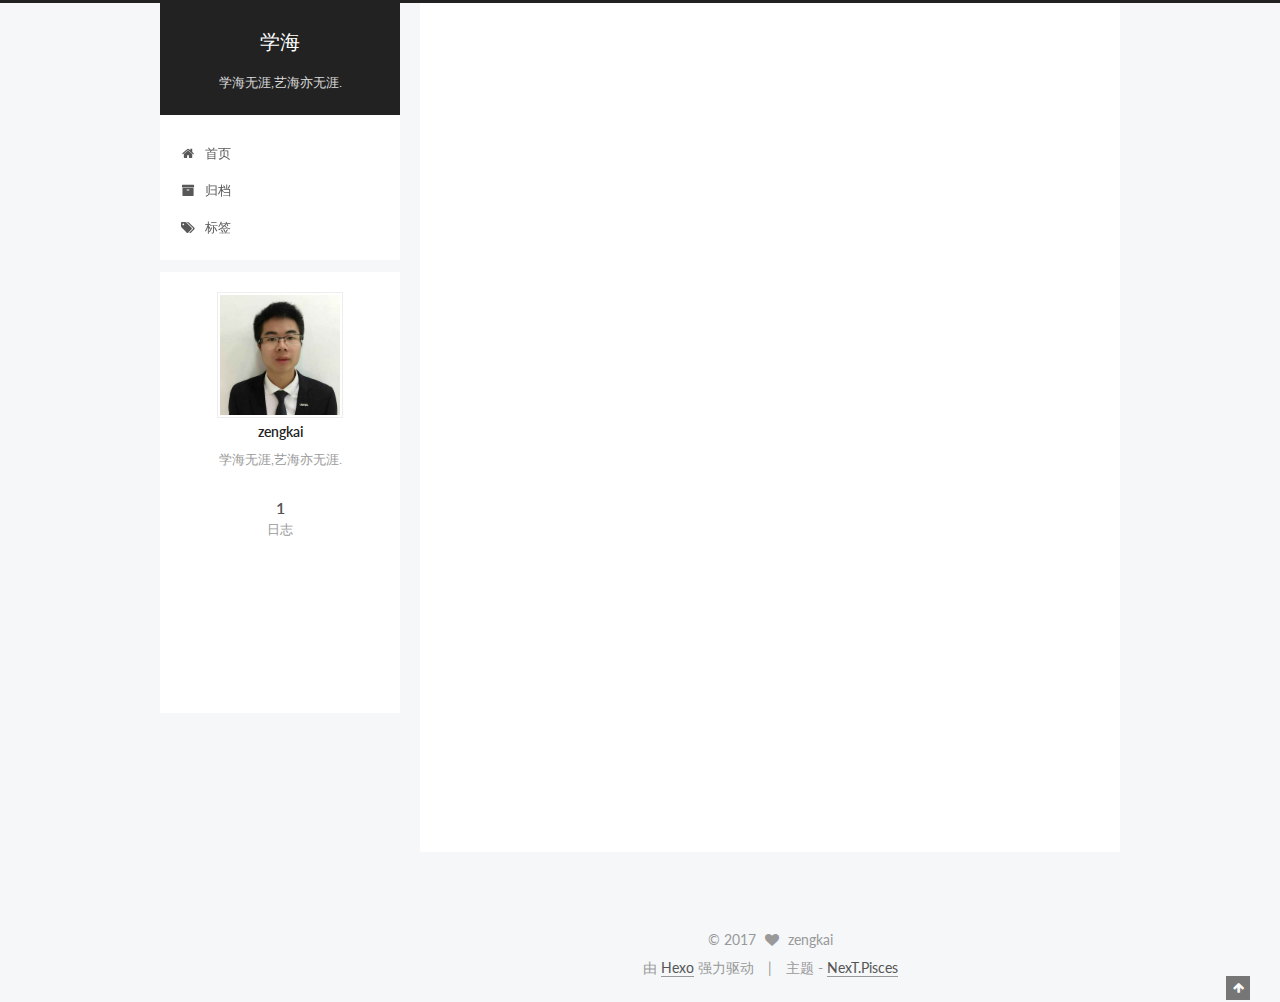
<file: index.html>
<!doctype html>



  


<html class="theme-next pisces use-motion" lang="zh-Hans">
<head>
  <meta charset="UTF-8"/>
<meta http-equiv="X-UA-Compatible" content="IE=edge" />
<meta name="viewport" content="width=device-width, initial-scale=1, maximum-scale=1"/>






<meta http-equiv="Cache-Control" content="no-transform" />
<meta http-equiv="Cache-Control" content="no-siteapp" />















  
  
  <link href="/lib/fancybox/source/jquery.fancybox.css?v=2.1.5" rel="stylesheet" type="text/css" />




  
  
  
  

  
    
    
  

  

  

  

  

  
    
    
    <link href="//fonts.googleapis.com/css?family=Lato:300,300italic,400,400italic,700,700italic&subset=latin,latin-ext" rel="stylesheet" type="text/css">
  






<link href="/lib/font-awesome/css/font-awesome.min.css?v=4.6.2" rel="stylesheet" type="text/css" />

<link href="/css/main.css?v=5.1.1" rel="stylesheet" type="text/css" />


  <meta name="keywords" content="Hexo, NexT" />








  <link rel="shortcut icon" type="image/x-icon" href="/favicon.ico?v=5.1.1" />






<meta name="description" content="学海无涯,艺海亦无涯.">
<meta property="og:type" content="website">
<meta property="og:title" content="学海">
<meta property="og:url" content="http://yoursite.com/index.html">
<meta property="og:site_name" content="学海">
<meta property="og:description" content="学海无涯,艺海亦无涯.">
<meta name="twitter:card" content="summary">
<meta name="twitter:title" content="学海">
<meta name="twitter:description" content="学海无涯,艺海亦无涯.">



<script type="text/javascript" id="hexo.configurations">
  var NexT = window.NexT || {};
  var CONFIG = {
    root: '/',
    scheme: 'Pisces',
    sidebar: {"position":"left","display":"post","offset":12,"offset_float":0,"b2t":false,"scrollpercent":false},
    fancybox: true,
    motion: true,
    duoshuo: {
      userId: '0',
      author: '博主'
    },
    algolia: {
      applicationID: '',
      apiKey: '',
      indexName: '',
      hits: {"per_page":10},
      labels: {"input_placeholder":"Search for Posts","hits_empty":"We didn't find any results for the search: ${query}","hits_stats":"${hits} results found in ${time} ms"}
    }
  };
</script>



  <link rel="canonical" href="http://yoursite.com/"/>





  <title>学海</title>
</head>

<body itemscope itemtype="http://schema.org/WebPage" lang="zh-Hans">

  















  
  
    
  

  <div class="container sidebar-position-left 
   page-home 
 ">
    <div class="headband"></div>

    <header id="header" class="header" itemscope itemtype="http://schema.org/WPHeader">
      <div class="header-inner"><div class="site-brand-wrapper">
  <div class="site-meta ">
    

    <div class="custom-logo-site-title">
      <a href="/"  class="brand" rel="start">
        <span class="logo-line-before"><i></i></span>
        <span class="site-title">学海</span>
        <span class="logo-line-after"><i></i></span>
      </a>
    </div>
      
        <p class="site-subtitle">学海无涯,艺海亦无涯.</p>
      
  </div>

  <div class="site-nav-toggle">
    <button>
      <span class="btn-bar"></span>
      <span class="btn-bar"></span>
      <span class="btn-bar"></span>
    </button>
  </div>
</div>

<nav class="site-nav">
  

  
    <ul id="menu" class="menu">
      
        
        <li class="menu-item menu-item-home">
          <a href="/" rel="section">
            
              <i class="menu-item-icon fa fa-fw fa-home"></i> <br />
            
            首页
          </a>
        </li>
      
        
        <li class="menu-item menu-item-archives">
          <a href="/archives" rel="section">
            
              <i class="menu-item-icon fa fa-fw fa-archive"></i> <br />
            
            归档
          </a>
        </li>
      
        
        <li class="menu-item menu-item-tags">
          <a href="/tags" rel="section">
            
              <i class="menu-item-icon fa fa-fw fa-tags"></i> <br />
            
            标签
          </a>
        </li>
      

      
    </ul>
  

  
</nav>



 </div>
    </header>

    <main id="main" class="main">
      <div class="main-inner">
        <div class="content-wrap">
          <div id="content" class="content">
            
  <section id="posts" class="posts-expand">
    
      

  

  
  
  

  <article class="post post-type-normal " itemscope itemtype="http://schema.org/Article">
    <link itemprop="mainEntityOfPage" href="http://yoursite.com/2017/05/14/test-my-site/">

    <span hidden itemprop="author" itemscope itemtype="http://schema.org/Person">
      <meta itemprop="name" content="zengkai">
      <meta itemprop="description" content="">
      <meta itemprop="image" content="/zengkai.jpg">
    </span>

    <span hidden itemprop="publisher" itemscope itemtype="http://schema.org/Organization">
      <meta itemprop="name" content="学海">
    </span>

    
      <header class="post-header">

        
        
          <h1 class="post-title" itemprop="name headline">
                
                <a class="post-title-link" href="/2017/05/14/test-my-site/" itemprop="url">第一篇博客</a></h1>
        

        <div class="post-meta">
          <span class="post-time">
            
              <span class="post-meta-item-icon">
                <i class="fa fa-calendar-o"></i>
              </span>
              
                <span class="post-meta-item-text">发表于</span>
              
              <time title="创建于" itemprop="dateCreated datePublished" datetime="2017-05-14T16:40:24+08:00">
                2017-05-14
              </time>
            

            

            
          </span>

          

          
            
          

          
          

          

          

          

        </div>
      </header>
    

    <div class="post-body" itemprop="articleBody">

      
      

      
        
          
            <p><img src="/yinghong.jpg" alt="alt text" title="影鸿"></p>
<p></p><h2 aglin="center">这是我的第一篇博客,折腾了一下午</h2><p></p>
<p>开发总是很苦逼的,好不容易有时间,研究研究博客.<br><br><br>贴一张周末随笔”影鸿”,谨献给自己热爱的书法,激励自己.</p>

          
        
      
    </div>

    <div>
      
    </div>

    <div>
      
    </div>

    <div>
      
    </div>

    <footer class="post-footer">
      

      

      

      
      
        <div class="post-eof"></div>
      
    </footer>
  </article>


    
  </section>

  


          </div>
          


          

        </div>
        
          
  
  <div class="sidebar-toggle">
    <div class="sidebar-toggle-line-wrap">
      <span class="sidebar-toggle-line sidebar-toggle-line-first"></span>
      <span class="sidebar-toggle-line sidebar-toggle-line-middle"></span>
      <span class="sidebar-toggle-line sidebar-toggle-line-last"></span>
    </div>
  </div>

  <aside id="sidebar" class="sidebar">
    <div class="sidebar-inner">

      

      

      <section class="site-overview sidebar-panel sidebar-panel-active">
        <div class="site-author motion-element" itemprop="author" itemscope itemtype="http://schema.org/Person">
          <img class="site-author-image" itemprop="image"
               src="/zengkai.jpg"
               alt="zengkai" />
          <p class="site-author-name" itemprop="name">zengkai</p>
           
              <p class="site-description motion-element" itemprop="description">学海无涯,艺海亦无涯.</p>
          
        </div>
        <nav class="site-state motion-element">

          
            <div class="site-state-item site-state-posts">
              <a href="/archives">
                <span class="site-state-item-count">1</span>
                <span class="site-state-item-name">日志</span>
              </a>
            </div>
          

          

          

        </nav>

        

        <div class="links-of-author motion-element">
          
        </div>

        
        

        
        
		
<br>
		<iframe frameborder="no" border="0" marginwidth="0" marginheight="0" width=330 height=86 src="//music.163.com/outchain/player?type=2&id=34613621&auto=0&height=66"></iframe>
        


      </section>

      

      

    </div>
  </aside>


        
      </div>
    </main>

    <footer id="footer" class="footer">
      <div class="footer-inner">
        <div class="copyright" >
  
  &copy; 
  <span itemprop="copyrightYear">2017</span>
  <span class="with-love">
    <i class="fa fa-heart"></i>
  </span>
  <span class="author" itemprop="copyrightHolder">zengkai</span>
</div>


<div class="powered-by">
  由 <a class="theme-link" href="https://hexo.io">Hexo</a> 强力驱动
</div>

<div class="theme-info">
  主题 -
  <a class="theme-link" href="https://github.com/iissnan/hexo-theme-next">
    NexT.Pisces
  </a>
</div>


        

        
      </div>
    </footer>

    
      <div class="back-to-top">
        <i class="fa fa-arrow-up"></i>
        
      </div>
    

  </div>

  

<script type="text/javascript">
  if (Object.prototype.toString.call(window.Promise) !== '[object Function]') {
    window.Promise = null;
  }
</script>









  












  
  <script type="text/javascript" src="/lib/jquery/index.js?v=2.1.3"></script>

  
  <script type="text/javascript" src="/lib/fastclick/lib/fastclick.min.js?v=1.0.6"></script>

  
  <script type="text/javascript" src="/lib/jquery_lazyload/jquery.lazyload.js?v=1.9.7"></script>

  
  <script type="text/javascript" src="/lib/velocity/velocity.min.js?v=1.2.1"></script>

  
  <script type="text/javascript" src="/lib/velocity/velocity.ui.min.js?v=1.2.1"></script>

  
  <script type="text/javascript" src="/lib/fancybox/source/jquery.fancybox.pack.js?v=2.1.5"></script>


  


  <script type="text/javascript" src="/js/src/utils.js?v=5.1.1"></script>

  <script type="text/javascript" src="/js/src/motion.js?v=5.1.1"></script>



  
  


  <script type="text/javascript" src="/js/src/affix.js?v=5.1.1"></script>

  <script type="text/javascript" src="/js/src/schemes/pisces.js?v=5.1.1"></script>



  

  


  <script type="text/javascript" src="/js/src/bootstrap.js?v=5.1.1"></script>



  


  




	





  





  





  






  





  

  

  

  

  

</body>
</html>
</file>
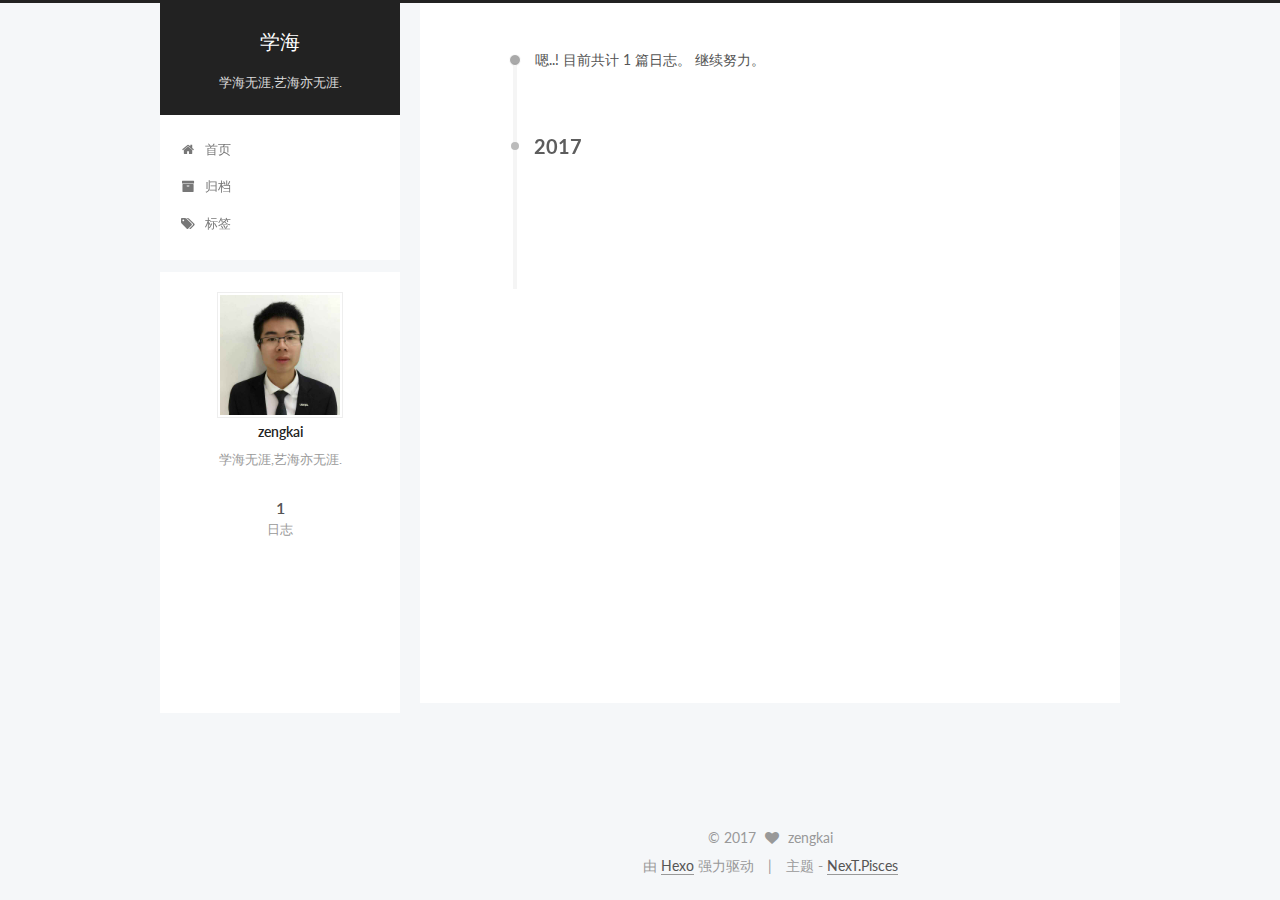
<file: archives/index.html>
<!doctype html>



  


<html class="theme-next pisces use-motion" lang="zh-Hans">
<head>
  <meta charset="UTF-8"/>
<meta http-equiv="X-UA-Compatible" content="IE=edge" />
<meta name="viewport" content="width=device-width, initial-scale=1, maximum-scale=1"/>






<meta http-equiv="Cache-Control" content="no-transform" />
<meta http-equiv="Cache-Control" content="no-siteapp" />















  
  
  <link href="/lib/fancybox/source/jquery.fancybox.css?v=2.1.5" rel="stylesheet" type="text/css" />




  
  
  
  

  
    
    
  

  

  

  

  

  
    
    
    <link href="//fonts.googleapis.com/css?family=Lato:300,300italic,400,400italic,700,700italic&subset=latin,latin-ext" rel="stylesheet" type="text/css">
  






<link href="/lib/font-awesome/css/font-awesome.min.css?v=4.6.2" rel="stylesheet" type="text/css" />

<link href="/css/main.css?v=5.1.1" rel="stylesheet" type="text/css" />


  <meta name="keywords" content="Hexo, NexT" />








  <link rel="shortcut icon" type="image/x-icon" href="/favicon.ico?v=5.1.1" />






<meta name="description" content="学海无涯,艺海亦无涯.">
<meta property="og:type" content="website">
<meta property="og:title" content="学海">
<meta property="og:url" content="http://yoursite.com/archives/index.html">
<meta property="og:site_name" content="学海">
<meta property="og:description" content="学海无涯,艺海亦无涯.">
<meta name="twitter:card" content="summary">
<meta name="twitter:title" content="学海">
<meta name="twitter:description" content="学海无涯,艺海亦无涯.">



<script type="text/javascript" id="hexo.configurations">
  var NexT = window.NexT || {};
  var CONFIG = {
    root: '/',
    scheme: 'Pisces',
    sidebar: {"position":"left","display":"post","offset":12,"offset_float":0,"b2t":false,"scrollpercent":false},
    fancybox: true,
    motion: true,
    duoshuo: {
      userId: '0',
      author: '博主'
    },
    algolia: {
      applicationID: '',
      apiKey: '',
      indexName: '',
      hits: {"per_page":10},
      labels: {"input_placeholder":"Search for Posts","hits_empty":"We didn't find any results for the search: ${query}","hits_stats":"${hits} results found in ${time} ms"}
    }
  };
</script>



  <link rel="canonical" href="http://yoursite.com/archives/"/>





  <title>归档 | 学海</title>
</head>

<body itemscope itemtype="http://schema.org/WebPage" lang="zh-Hans">

  















  
  
    
  

  <div class="container sidebar-position-left  page-archive  ">
    <div class="headband"></div>

    <header id="header" class="header" itemscope itemtype="http://schema.org/WPHeader">
      <div class="header-inner"><div class="site-brand-wrapper">
  <div class="site-meta ">
    

    <div class="custom-logo-site-title">
      <a href="/"  class="brand" rel="start">
        <span class="logo-line-before"><i></i></span>
        <span class="site-title">学海</span>
        <span class="logo-line-after"><i></i></span>
      </a>
    </div>
      
        <p class="site-subtitle">学海无涯,艺海亦无涯.</p>
      
  </div>

  <div class="site-nav-toggle">
    <button>
      <span class="btn-bar"></span>
      <span class="btn-bar"></span>
      <span class="btn-bar"></span>
    </button>
  </div>
</div>

<nav class="site-nav">
  

  
    <ul id="menu" class="menu">
      
        
        <li class="menu-item menu-item-home">
          <a href="/" rel="section">
            
              <i class="menu-item-icon fa fa-fw fa-home"></i> <br />
            
            首页
          </a>
        </li>
      
        
        <li class="menu-item menu-item-archives">
          <a href="/archives" rel="section">
            
              <i class="menu-item-icon fa fa-fw fa-archive"></i> <br />
            
            归档
          </a>
        </li>
      
        
        <li class="menu-item menu-item-tags">
          <a href="/tags" rel="section">
            
              <i class="menu-item-icon fa fa-fw fa-tags"></i> <br />
            
            标签
          </a>
        </li>
      

      
    </ul>
  

  
</nav>



 </div>
    </header>

    <main id="main" class="main">
      <div class="main-inner">
        <div class="content-wrap">
          <div id="content" class="content">
            

  <section id="posts" class="posts-collapse">
    <span class="archive-move-on"></span>

    <span class="archive-page-counter">
      
      
      
        
      
      嗯..! 目前共计 1 篇日志。 继续努力。
    </span>

    

      
      
      

      
        
        <div class="collection-title">
          <h2 class="archive-year motion-element" id="archive-year-2017">2017</h2>
        </div>
      
      

      

  <article class="post post-type-normal" itemscope itemtype="http://schema.org/Article">
    <header class="post-header">

      <h2 class="post-title">
        
            <a class="post-title-link" href="/2017/05/14/test-my-site/" itemprop="url">
              
                <span itemprop="name">第一篇博客</span>
              
            </a>
        
      </h2>

      <div class="post-meta">
        <time class="post-time" itemprop="dateCreated"
              datetime="2017-05-14T16:40:24+08:00"
              content="2017-05-14" >
          05-14
        </time>
      </div>

    </header>
  </article>



    

  </section>

  



          </div>
          


          

        </div>
        
          
  
  <div class="sidebar-toggle">
    <div class="sidebar-toggle-line-wrap">
      <span class="sidebar-toggle-line sidebar-toggle-line-first"></span>
      <span class="sidebar-toggle-line sidebar-toggle-line-middle"></span>
      <span class="sidebar-toggle-line sidebar-toggle-line-last"></span>
    </div>
  </div>

  <aside id="sidebar" class="sidebar">
    <div class="sidebar-inner">

      

      

      <section class="site-overview sidebar-panel sidebar-panel-active">
        <div class="site-author motion-element" itemprop="author" itemscope itemtype="http://schema.org/Person">
          <img class="site-author-image" itemprop="image"
               src="/zengkai.jpg"
               alt="zengkai" />
          <p class="site-author-name" itemprop="name">zengkai</p>
           
              <p class="site-description motion-element" itemprop="description">学海无涯,艺海亦无涯.</p>
          
        </div>
        <nav class="site-state motion-element">

          
            <div class="site-state-item site-state-posts">
              <a href="/archives">
                <span class="site-state-item-count">1</span>
                <span class="site-state-item-name">日志</span>
              </a>
            </div>
          

          

          

        </nav>

        

        <div class="links-of-author motion-element">
          
        </div>

        
        

        
        
		
<br>
		<iframe frameborder="no" border="0" marginwidth="0" marginheight="0" width=330 height=86 src="//music.163.com/outchain/player?type=2&id=34613621&auto=0&height=66"></iframe>
        


      </section>

      

      

    </div>
  </aside>


        
      </div>
    </main>

    <footer id="footer" class="footer">
      <div class="footer-inner">
        <div class="copyright" >
  
  &copy; 
  <span itemprop="copyrightYear">2017</span>
  <span class="with-love">
    <i class="fa fa-heart"></i>
  </span>
  <span class="author" itemprop="copyrightHolder">zengkai</span>
</div>


<div class="powered-by">
  由 <a class="theme-link" href="https://hexo.io">Hexo</a> 强力驱动
</div>

<div class="theme-info">
  主题 -
  <a class="theme-link" href="https://github.com/iissnan/hexo-theme-next">
    NexT.Pisces
  </a>
</div>


        

        
      </div>
    </footer>

    
      <div class="back-to-top">
        <i class="fa fa-arrow-up"></i>
        
      </div>
    

  </div>

  

<script type="text/javascript">
  if (Object.prototype.toString.call(window.Promise) !== '[object Function]') {
    window.Promise = null;
  }
</script>









  












  
  <script type="text/javascript" src="/lib/jquery/index.js?v=2.1.3"></script>

  
  <script type="text/javascript" src="/lib/fastclick/lib/fastclick.min.js?v=1.0.6"></script>

  
  <script type="text/javascript" src="/lib/jquery_lazyload/jquery.lazyload.js?v=1.9.7"></script>

  
  <script type="text/javascript" src="/lib/velocity/velocity.min.js?v=1.2.1"></script>

  
  <script type="text/javascript" src="/lib/velocity/velocity.ui.min.js?v=1.2.1"></script>

  
  <script type="text/javascript" src="/lib/fancybox/source/jquery.fancybox.pack.js?v=2.1.5"></script>


  


  <script type="text/javascript" src="/js/src/utils.js?v=5.1.1"></script>

  <script type="text/javascript" src="/js/src/motion.js?v=5.1.1"></script>



  
  


  <script type="text/javascript" src="/js/src/affix.js?v=5.1.1"></script>

  <script type="text/javascript" src="/js/src/schemes/pisces.js?v=5.1.1"></script>



  
  
    <script type="text/javascript" id="motion.page.archive">
      $('.archive-year').velocity('transition.slideLeftIn');
    </script>
  


  


  <script type="text/javascript" src="/js/src/bootstrap.js?v=5.1.1"></script>



  


  




	





  





  





  






  





  

  

  

  

  

</body>
</html>
</file>
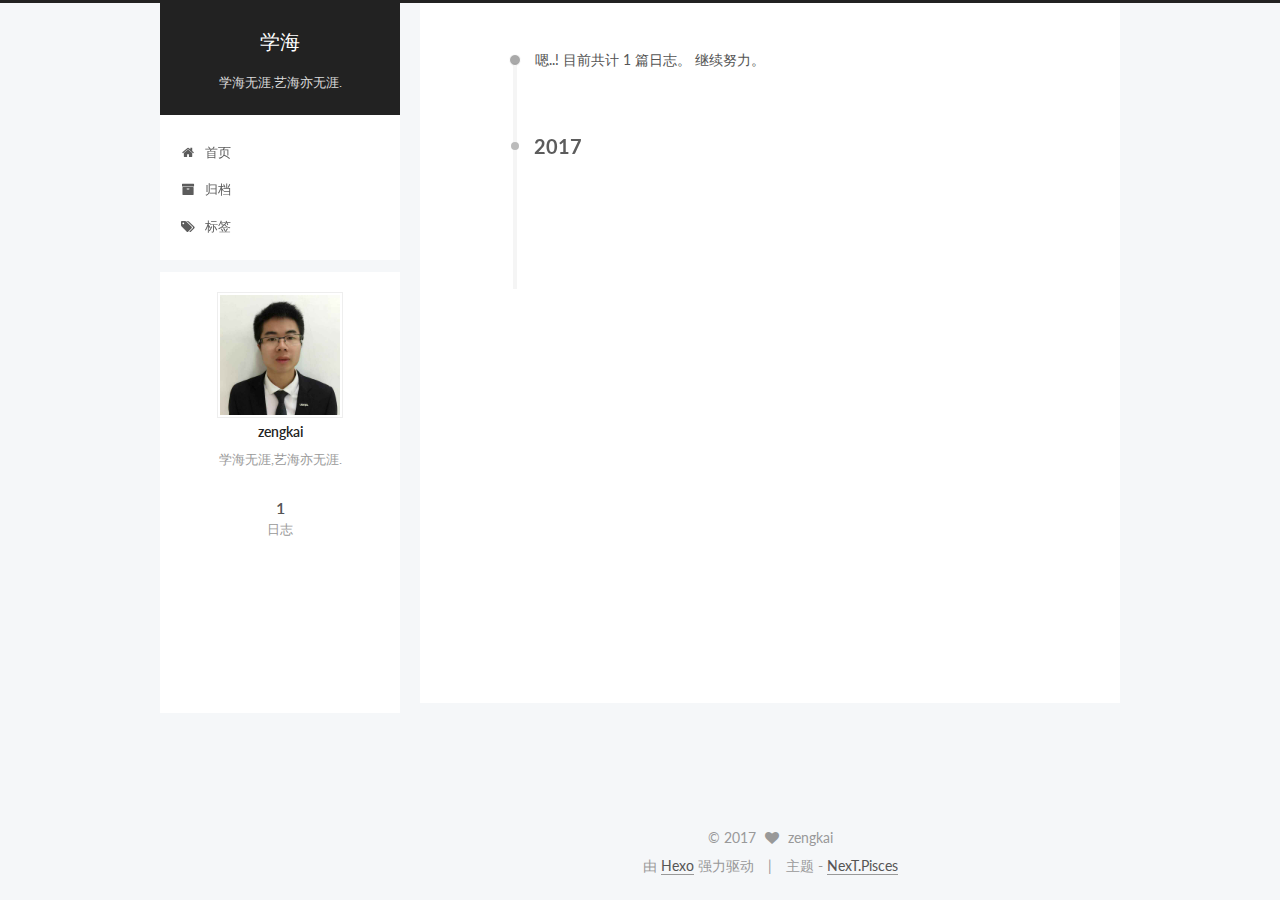
<file: archives/2017/index.html>
<!doctype html>



  


<html class="theme-next pisces use-motion" lang="zh-Hans">
<head>
  <meta charset="UTF-8"/>
<meta http-equiv="X-UA-Compatible" content="IE=edge" />
<meta name="viewport" content="width=device-width, initial-scale=1, maximum-scale=1"/>






<meta http-equiv="Cache-Control" content="no-transform" />
<meta http-equiv="Cache-Control" content="no-siteapp" />















  
  
  <link href="/lib/fancybox/source/jquery.fancybox.css?v=2.1.5" rel="stylesheet" type="text/css" />




  
  
  
  

  
    
    
  

  

  

  

  

  
    
    
    <link href="//fonts.googleapis.com/css?family=Lato:300,300italic,400,400italic,700,700italic&subset=latin,latin-ext" rel="stylesheet" type="text/css">
  






<link href="/lib/font-awesome/css/font-awesome.min.css?v=4.6.2" rel="stylesheet" type="text/css" />

<link href="/css/main.css?v=5.1.1" rel="stylesheet" type="text/css" />


  <meta name="keywords" content="Hexo, NexT" />








  <link rel="shortcut icon" type="image/x-icon" href="/favicon.ico?v=5.1.1" />






<meta name="description" content="学海无涯,艺海亦无涯.">
<meta property="og:type" content="website">
<meta property="og:title" content="学海">
<meta property="og:url" content="http://yoursite.com/archives/2017/index.html">
<meta property="og:site_name" content="学海">
<meta property="og:description" content="学海无涯,艺海亦无涯.">
<meta name="twitter:card" content="summary">
<meta name="twitter:title" content="学海">
<meta name="twitter:description" content="学海无涯,艺海亦无涯.">



<script type="text/javascript" id="hexo.configurations">
  var NexT = window.NexT || {};
  var CONFIG = {
    root: '/',
    scheme: 'Pisces',
    sidebar: {"position":"left","display":"post","offset":12,"offset_float":0,"b2t":false,"scrollpercent":false},
    fancybox: true,
    motion: true,
    duoshuo: {
      userId: '0',
      author: '博主'
    },
    algolia: {
      applicationID: '',
      apiKey: '',
      indexName: '',
      hits: {"per_page":10},
      labels: {"input_placeholder":"Search for Posts","hits_empty":"We didn't find any results for the search: ${query}","hits_stats":"${hits} results found in ${time} ms"}
    }
  };
</script>



  <link rel="canonical" href="http://yoursite.com/archives/2017/"/>





  <title>归档 | 学海</title>
</head>

<body itemscope itemtype="http://schema.org/WebPage" lang="zh-Hans">

  















  
  
    
  

  <div class="container sidebar-position-left  page-archive  ">
    <div class="headband"></div>

    <header id="header" class="header" itemscope itemtype="http://schema.org/WPHeader">
      <div class="header-inner"><div class="site-brand-wrapper">
  <div class="site-meta ">
    

    <div class="custom-logo-site-title">
      <a href="/"  class="brand" rel="start">
        <span class="logo-line-before"><i></i></span>
        <span class="site-title">学海</span>
        <span class="logo-line-after"><i></i></span>
      </a>
    </div>
      
        <p class="site-subtitle">学海无涯,艺海亦无涯.</p>
      
  </div>

  <div class="site-nav-toggle">
    <button>
      <span class="btn-bar"></span>
      <span class="btn-bar"></span>
      <span class="btn-bar"></span>
    </button>
  </div>
</div>

<nav class="site-nav">
  

  
    <ul id="menu" class="menu">
      
        
        <li class="menu-item menu-item-home">
          <a href="/" rel="section">
            
              <i class="menu-item-icon fa fa-fw fa-home"></i> <br />
            
            首页
          </a>
        </li>
      
        
        <li class="menu-item menu-item-archives">
          <a href="/archives" rel="section">
            
              <i class="menu-item-icon fa fa-fw fa-archive"></i> <br />
            
            归档
          </a>
        </li>
      
        
        <li class="menu-item menu-item-tags">
          <a href="/tags" rel="section">
            
              <i class="menu-item-icon fa fa-fw fa-tags"></i> <br />
            
            标签
          </a>
        </li>
      

      
    </ul>
  

  
</nav>



 </div>
    </header>

    <main id="main" class="main">
      <div class="main-inner">
        <div class="content-wrap">
          <div id="content" class="content">
            

  <section id="posts" class="posts-collapse">
    <span class="archive-move-on"></span>

    <span class="archive-page-counter">
      
      
      
        
      
      嗯..! 目前共计 1 篇日志。 继续努力。
    </span>

    

      
      
      

      
        
        <div class="collection-title">
          <h2 class="archive-year motion-element" id="archive-year-2017">2017</h2>
        </div>
      
      

      

  <article class="post post-type-normal" itemscope itemtype="http://schema.org/Article">
    <header class="post-header">

      <h2 class="post-title">
        
            <a class="post-title-link" href="/2017/05/14/test-my-site/" itemprop="url">
              
                <span itemprop="name">第一篇博客</span>
              
            </a>
        
      </h2>

      <div class="post-meta">
        <time class="post-time" itemprop="dateCreated"
              datetime="2017-05-14T16:40:24+08:00"
              content="2017-05-14" >
          05-14
        </time>
      </div>

    </header>
  </article>



    

  </section>

  



          </div>
          


          

        </div>
        
          
  
  <div class="sidebar-toggle">
    <div class="sidebar-toggle-line-wrap">
      <span class="sidebar-toggle-line sidebar-toggle-line-first"></span>
      <span class="sidebar-toggle-line sidebar-toggle-line-middle"></span>
      <span class="sidebar-toggle-line sidebar-toggle-line-last"></span>
    </div>
  </div>

  <aside id="sidebar" class="sidebar">
    <div class="sidebar-inner">

      

      

      <section class="site-overview sidebar-panel sidebar-panel-active">
        <div class="site-author motion-element" itemprop="author" itemscope itemtype="http://schema.org/Person">
          <img class="site-author-image" itemprop="image"
               src="/zengkai.jpg"
               alt="zengkai" />
          <p class="site-author-name" itemprop="name">zengkai</p>
           
              <p class="site-description motion-element" itemprop="description">学海无涯,艺海亦无涯.</p>
          
        </div>
        <nav class="site-state motion-element">

          
            <div class="site-state-item site-state-posts">
              <a href="/archives">
                <span class="site-state-item-count">1</span>
                <span class="site-state-item-name">日志</span>
              </a>
            </div>
          

          

          

        </nav>

        

        <div class="links-of-author motion-element">
          
        </div>

        
        

        
        
		
<br>
		<iframe frameborder="no" border="0" marginwidth="0" marginheight="0" width=330 height=86 src="//music.163.com/outchain/player?type=2&id=34613621&auto=0&height=66"></iframe>
        


      </section>

      

      

    </div>
  </aside>


        
      </div>
    </main>

    <footer id="footer" class="footer">
      <div class="footer-inner">
        <div class="copyright" >
  
  &copy; 
  <span itemprop="copyrightYear">2017</span>
  <span class="with-love">
    <i class="fa fa-heart"></i>
  </span>
  <span class="author" itemprop="copyrightHolder">zengkai</span>
</div>


<div class="powered-by">
  由 <a class="theme-link" href="https://hexo.io">Hexo</a> 强力驱动
</div>

<div class="theme-info">
  主题 -
  <a class="theme-link" href="https://github.com/iissnan/hexo-theme-next">
    NexT.Pisces
  </a>
</div>


        

        
      </div>
    </footer>

    
      <div class="back-to-top">
        <i class="fa fa-arrow-up"></i>
        
      </div>
    

  </div>

  

<script type="text/javascript">
  if (Object.prototype.toString.call(window.Promise) !== '[object Function]') {
    window.Promise = null;
  }
</script>









  












  
  <script type="text/javascript" src="/lib/jquery/index.js?v=2.1.3"></script>

  
  <script type="text/javascript" src="/lib/fastclick/lib/fastclick.min.js?v=1.0.6"></script>

  
  <script type="text/javascript" src="/lib/jquery_lazyload/jquery.lazyload.js?v=1.9.7"></script>

  
  <script type="text/javascript" src="/lib/velocity/velocity.min.js?v=1.2.1"></script>

  
  <script type="text/javascript" src="/lib/velocity/velocity.ui.min.js?v=1.2.1"></script>

  
  <script type="text/javascript" src="/lib/fancybox/source/jquery.fancybox.pack.js?v=2.1.5"></script>


  


  <script type="text/javascript" src="/js/src/utils.js?v=5.1.1"></script>

  <script type="text/javascript" src="/js/src/motion.js?v=5.1.1"></script>



  
  


  <script type="text/javascript" src="/js/src/affix.js?v=5.1.1"></script>

  <script type="text/javascript" src="/js/src/schemes/pisces.js?v=5.1.1"></script>



  
  
    <script type="text/javascript" id="motion.page.archive">
      $('.archive-year').velocity('transition.slideLeftIn');
    </script>
  


  


  <script type="text/javascript" src="/js/src/bootstrap.js?v=5.1.1"></script>



  


  




	





  





  





  






  





  

  

  

  

  

</body>
</html>
</file>
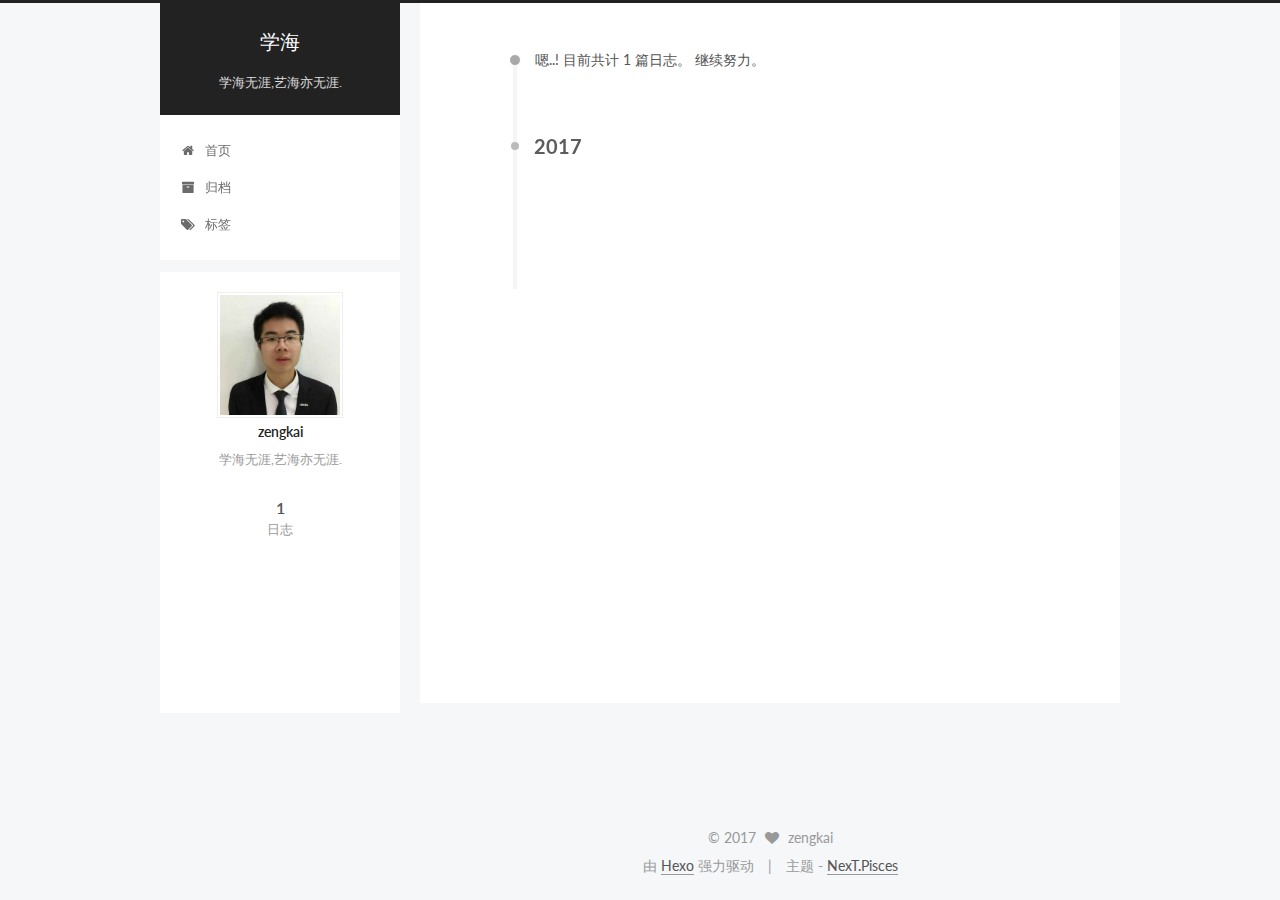
<file: archives/2017/05/index.html>
<!doctype html>



  


<html class="theme-next pisces use-motion" lang="zh-Hans">
<head>
  <meta charset="UTF-8"/>
<meta http-equiv="X-UA-Compatible" content="IE=edge" />
<meta name="viewport" content="width=device-width, initial-scale=1, maximum-scale=1"/>






<meta http-equiv="Cache-Control" content="no-transform" />
<meta http-equiv="Cache-Control" content="no-siteapp" />















  
  
  <link href="/lib/fancybox/source/jquery.fancybox.css?v=2.1.5" rel="stylesheet" type="text/css" />




  
  
  
  

  
    
    
  

  

  

  

  

  
    
    
    <link href="//fonts.googleapis.com/css?family=Lato:300,300italic,400,400italic,700,700italic&subset=latin,latin-ext" rel="stylesheet" type="text/css">
  






<link href="/lib/font-awesome/css/font-awesome.min.css?v=4.6.2" rel="stylesheet" type="text/css" />

<link href="/css/main.css?v=5.1.1" rel="stylesheet" type="text/css" />


  <meta name="keywords" content="Hexo, NexT" />








  <link rel="shortcut icon" type="image/x-icon" href="/favicon.ico?v=5.1.1" />






<meta name="description" content="学海无涯,艺海亦无涯.">
<meta property="og:type" content="website">
<meta property="og:title" content="学海">
<meta property="og:url" content="http://yoursite.com/archives/2017/05/index.html">
<meta property="og:site_name" content="学海">
<meta property="og:description" content="学海无涯,艺海亦无涯.">
<meta name="twitter:card" content="summary">
<meta name="twitter:title" content="学海">
<meta name="twitter:description" content="学海无涯,艺海亦无涯.">



<script type="text/javascript" id="hexo.configurations">
  var NexT = window.NexT || {};
  var CONFIG = {
    root: '/',
    scheme: 'Pisces',
    sidebar: {"position":"left","display":"post","offset":12,"offset_float":0,"b2t":false,"scrollpercent":false},
    fancybox: true,
    motion: true,
    duoshuo: {
      userId: '0',
      author: '博主'
    },
    algolia: {
      applicationID: '',
      apiKey: '',
      indexName: '',
      hits: {"per_page":10},
      labels: {"input_placeholder":"Search for Posts","hits_empty":"We didn't find any results for the search: ${query}","hits_stats":"${hits} results found in ${time} ms"}
    }
  };
</script>



  <link rel="canonical" href="http://yoursite.com/archives/2017/05/"/>





  <title>归档 | 学海</title>
</head>

<body itemscope itemtype="http://schema.org/WebPage" lang="zh-Hans">

  















  
  
    
  

  <div class="container sidebar-position-left  page-archive  ">
    <div class="headband"></div>

    <header id="header" class="header" itemscope itemtype="http://schema.org/WPHeader">
      <div class="header-inner"><div class="site-brand-wrapper">
  <div class="site-meta ">
    

    <div class="custom-logo-site-title">
      <a href="/"  class="brand" rel="start">
        <span class="logo-line-before"><i></i></span>
        <span class="site-title">学海</span>
        <span class="logo-line-after"><i></i></span>
      </a>
    </div>
      
        <p class="site-subtitle">学海无涯,艺海亦无涯.</p>
      
  </div>

  <div class="site-nav-toggle">
    <button>
      <span class="btn-bar"></span>
      <span class="btn-bar"></span>
      <span class="btn-bar"></span>
    </button>
  </div>
</div>

<nav class="site-nav">
  

  
    <ul id="menu" class="menu">
      
        
        <li class="menu-item menu-item-home">
          <a href="/" rel="section">
            
              <i class="menu-item-icon fa fa-fw fa-home"></i> <br />
            
            首页
          </a>
        </li>
      
        
        <li class="menu-item menu-item-archives">
          <a href="/archives" rel="section">
            
              <i class="menu-item-icon fa fa-fw fa-archive"></i> <br />
            
            归档
          </a>
        </li>
      
        
        <li class="menu-item menu-item-tags">
          <a href="/tags" rel="section">
            
              <i class="menu-item-icon fa fa-fw fa-tags"></i> <br />
            
            标签
          </a>
        </li>
      

      
    </ul>
  

  
</nav>



 </div>
    </header>

    <main id="main" class="main">
      <div class="main-inner">
        <div class="content-wrap">
          <div id="content" class="content">
            

  <section id="posts" class="posts-collapse">
    <span class="archive-move-on"></span>

    <span class="archive-page-counter">
      
      
      
        
      
      嗯..! 目前共计 1 篇日志。 继续努力。
    </span>

    

      
      
      

      
        
        <div class="collection-title">
          <h2 class="archive-year motion-element" id="archive-year-2017">2017</h2>
        </div>
      
      

      

  <article class="post post-type-normal" itemscope itemtype="http://schema.org/Article">
    <header class="post-header">

      <h2 class="post-title">
        
            <a class="post-title-link" href="/2017/05/14/test-my-site/" itemprop="url">
              
                <span itemprop="name">第一篇博客</span>
              
            </a>
        
      </h2>

      <div class="post-meta">
        <time class="post-time" itemprop="dateCreated"
              datetime="2017-05-14T16:40:24+08:00"
              content="2017-05-14" >
          05-14
        </time>
      </div>

    </header>
  </article>



    

  </section>

  



          </div>
          


          

        </div>
        
          
  
  <div class="sidebar-toggle">
    <div class="sidebar-toggle-line-wrap">
      <span class="sidebar-toggle-line sidebar-toggle-line-first"></span>
      <span class="sidebar-toggle-line sidebar-toggle-line-middle"></span>
      <span class="sidebar-toggle-line sidebar-toggle-line-last"></span>
    </div>
  </div>

  <aside id="sidebar" class="sidebar">
    <div class="sidebar-inner">

      

      

      <section class="site-overview sidebar-panel sidebar-panel-active">
        <div class="site-author motion-element" itemprop="author" itemscope itemtype="http://schema.org/Person">
          <img class="site-author-image" itemprop="image"
               src="/zengkai.jpg"
               alt="zengkai" />
          <p class="site-author-name" itemprop="name">zengkai</p>
           
              <p class="site-description motion-element" itemprop="description">学海无涯,艺海亦无涯.</p>
          
        </div>
        <nav class="site-state motion-element">

          
            <div class="site-state-item site-state-posts">
              <a href="/archives">
                <span class="site-state-item-count">1</span>
                <span class="site-state-item-name">日志</span>
              </a>
            </div>
          

          

          

        </nav>

        

        <div class="links-of-author motion-element">
          
        </div>

        
        

        
        
		
<br>
		<iframe frameborder="no" border="0" marginwidth="0" marginheight="0" width=330 height=86 src="//music.163.com/outchain/player?type=2&id=34613621&auto=0&height=66"></iframe>
        


      </section>

      

      

    </div>
  </aside>


        
      </div>
    </main>

    <footer id="footer" class="footer">
      <div class="footer-inner">
        <div class="copyright" >
  
  &copy; 
  <span itemprop="copyrightYear">2017</span>
  <span class="with-love">
    <i class="fa fa-heart"></i>
  </span>
  <span class="author" itemprop="copyrightHolder">zengkai</span>
</div>


<div class="powered-by">
  由 <a class="theme-link" href="https://hexo.io">Hexo</a> 强力驱动
</div>

<div class="theme-info">
  主题 -
  <a class="theme-link" href="https://github.com/iissnan/hexo-theme-next">
    NexT.Pisces
  </a>
</div>


        

        
      </div>
    </footer>

    
      <div class="back-to-top">
        <i class="fa fa-arrow-up"></i>
        
      </div>
    

  </div>

  

<script type="text/javascript">
  if (Object.prototype.toString.call(window.Promise) !== '[object Function]') {
    window.Promise = null;
  }
</script>









  












  
  <script type="text/javascript" src="/lib/jquery/index.js?v=2.1.3"></script>

  
  <script type="text/javascript" src="/lib/fastclick/lib/fastclick.min.js?v=1.0.6"></script>

  
  <script type="text/javascript" src="/lib/jquery_lazyload/jquery.lazyload.js?v=1.9.7"></script>

  
  <script type="text/javascript" src="/lib/velocity/velocity.min.js?v=1.2.1"></script>

  
  <script type="text/javascript" src="/lib/velocity/velocity.ui.min.js?v=1.2.1"></script>

  
  <script type="text/javascript" src="/lib/fancybox/source/jquery.fancybox.pack.js?v=2.1.5"></script>


  


  <script type="text/javascript" src="/js/src/utils.js?v=5.1.1"></script>

  <script type="text/javascript" src="/js/src/motion.js?v=5.1.1"></script>



  
  


  <script type="text/javascript" src="/js/src/affix.js?v=5.1.1"></script>

  <script type="text/javascript" src="/js/src/schemes/pisces.js?v=5.1.1"></script>



  
  
    <script type="text/javascript" id="motion.page.archive">
      $('.archive-year').velocity('transition.slideLeftIn');
    </script>
  


  


  <script type="text/javascript" src="/js/src/bootstrap.js?v=5.1.1"></script>



  


  




	





  





  





  






  





  

  

  

  

  

</body>
</html>
</file>
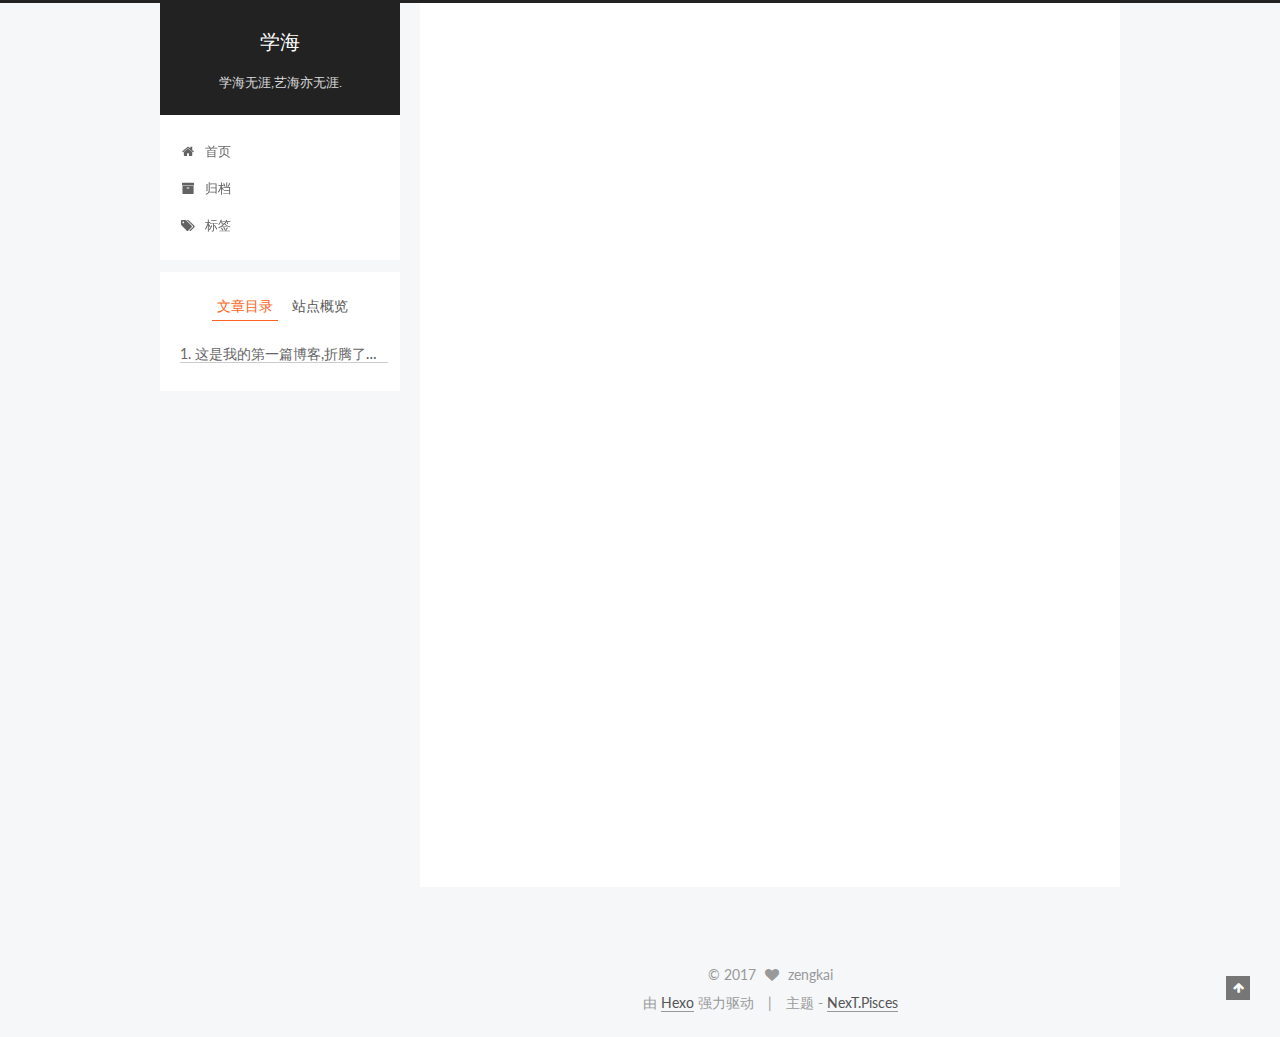
<file: 2017/05/14/test-my-site/index.html>
<!doctype html>



  


<html class="theme-next pisces use-motion" lang="zh-Hans">
<head>
  <meta charset="UTF-8"/>
<meta http-equiv="X-UA-Compatible" content="IE=edge" />
<meta name="viewport" content="width=device-width, initial-scale=1, maximum-scale=1"/>






<meta http-equiv="Cache-Control" content="no-transform" />
<meta http-equiv="Cache-Control" content="no-siteapp" />















  
  
  <link href="/lib/fancybox/source/jquery.fancybox.css?v=2.1.5" rel="stylesheet" type="text/css" />




  
  
  
  

  
    
    
  

  

  

  

  

  
    
    
    <link href="//fonts.googleapis.com/css?family=Lato:300,300italic,400,400italic,700,700italic&subset=latin,latin-ext" rel="stylesheet" type="text/css">
  






<link href="/lib/font-awesome/css/font-awesome.min.css?v=4.6.2" rel="stylesheet" type="text/css" />

<link href="/css/main.css?v=5.1.1" rel="stylesheet" type="text/css" />


  <meta name="keywords" content="Hexo, NexT" />








  <link rel="shortcut icon" type="image/x-icon" href="/favicon.ico?v=5.1.1" />






<meta name="description" content="这是我的第一篇博客,折腾了一下午 开发总是很苦逼的,好不容易有时间,研究研究博客.贴一张周末随笔”影鸿”,谨献给自己热爱的书法,激励自己.">
<meta property="og:type" content="article">
<meta property="og:title" content="第一篇博客">
<meta property="og:url" content="http://yoursite.com/2017/05/14/test-my-site/index.html">
<meta property="og:site_name" content="学海">
<meta property="og:description" content="这是我的第一篇博客,折腾了一下午 开发总是很苦逼的,好不容易有时间,研究研究博客.贴一张周末随笔”影鸿”,谨献给自己热爱的书法,激励自己.">
<meta property="og:image" content="http://yoursite.com/yinghong.jpg">
<meta property="og:updated_time" content="2017-05-14T16:17:31.630Z">
<meta name="twitter:card" content="summary">
<meta name="twitter:title" content="第一篇博客">
<meta name="twitter:description" content="这是我的第一篇博客,折腾了一下午 开发总是很苦逼的,好不容易有时间,研究研究博客.贴一张周末随笔”影鸿”,谨献给自己热爱的书法,激励自己.">
<meta name="twitter:image" content="http://yoursite.com/yinghong.jpg">



<script type="text/javascript" id="hexo.configurations">
  var NexT = window.NexT || {};
  var CONFIG = {
    root: '/',
    scheme: 'Pisces',
    sidebar: {"position":"left","display":"post","offset":12,"offset_float":0,"b2t":false,"scrollpercent":false},
    fancybox: true,
    motion: true,
    duoshuo: {
      userId: '0',
      author: '博主'
    },
    algolia: {
      applicationID: '',
      apiKey: '',
      indexName: '',
      hits: {"per_page":10},
      labels: {"input_placeholder":"Search for Posts","hits_empty":"We didn't find any results for the search: ${query}","hits_stats":"${hits} results found in ${time} ms"}
    }
  };
</script>



  <link rel="canonical" href="http://yoursite.com/2017/05/14/test-my-site/"/>





  <title>第一篇博客 | 学海</title>
</head>

<body itemscope itemtype="http://schema.org/WebPage" lang="zh-Hans">

  















  
  
    
  

  <div class="container sidebar-position-left page-post-detail ">
    <div class="headband"></div>

    <header id="header" class="header" itemscope itemtype="http://schema.org/WPHeader">
      <div class="header-inner"><div class="site-brand-wrapper">
  <div class="site-meta ">
    

    <div class="custom-logo-site-title">
      <a href="/"  class="brand" rel="start">
        <span class="logo-line-before"><i></i></span>
        <span class="site-title">学海</span>
        <span class="logo-line-after"><i></i></span>
      </a>
    </div>
      
        <p class="site-subtitle">学海无涯,艺海亦无涯.</p>
      
  </div>

  <div class="site-nav-toggle">
    <button>
      <span class="btn-bar"></span>
      <span class="btn-bar"></span>
      <span class="btn-bar"></span>
    </button>
  </div>
</div>

<nav class="site-nav">
  

  
    <ul id="menu" class="menu">
      
        
        <li class="menu-item menu-item-home">
          <a href="/" rel="section">
            
              <i class="menu-item-icon fa fa-fw fa-home"></i> <br />
            
            首页
          </a>
        </li>
      
        
        <li class="menu-item menu-item-archives">
          <a href="/archives" rel="section">
            
              <i class="menu-item-icon fa fa-fw fa-archive"></i> <br />
            
            归档
          </a>
        </li>
      
        
        <li class="menu-item menu-item-tags">
          <a href="/tags" rel="section">
            
              <i class="menu-item-icon fa fa-fw fa-tags"></i> <br />
            
            标签
          </a>
        </li>
      

      
    </ul>
  

  
</nav>



 </div>
    </header>

    <main id="main" class="main">
      <div class="main-inner">
        <div class="content-wrap">
          <div id="content" class="content">
            

  <div id="posts" class="posts-expand">
    

  

  
  
  

  <article class="post post-type-normal " itemscope itemtype="http://schema.org/Article">
    <link itemprop="mainEntityOfPage" href="http://yoursite.com/2017/05/14/test-my-site/">

    <span hidden itemprop="author" itemscope itemtype="http://schema.org/Person">
      <meta itemprop="name" content="zengkai">
      <meta itemprop="description" content="">
      <meta itemprop="image" content="/zengkai.jpg">
    </span>

    <span hidden itemprop="publisher" itemscope itemtype="http://schema.org/Organization">
      <meta itemprop="name" content="学海">
    </span>

    
      <header class="post-header">

        
        
          <h1 class="post-title" itemprop="name headline">第一篇博客</h1>
        

        <div class="post-meta">
          <span class="post-time">
            
              <span class="post-meta-item-icon">
                <i class="fa fa-calendar-o"></i>
              </span>
              
                <span class="post-meta-item-text">发表于</span>
              
              <time title="创建于" itemprop="dateCreated datePublished" datetime="2017-05-14T16:40:24+08:00">
                2017-05-14
              </time>
            

            

            
          </span>

          

          
            
          

          
          

          

          

          

        </div>
      </header>
    

    <div class="post-body" itemprop="articleBody">

      
      

      
        <p><img src="/yinghong.jpg" alt="alt text" title="影鸿"></p>
<p></p><h2 aglin="center">这是我的第一篇博客,折腾了一下午</h2><p></p>
<p>开发总是很苦逼的,好不容易有时间,研究研究博客.<br><br><br>贴一张周末随笔”影鸿”,谨献给自己热爱的书法,激励自己.</p>

      
    </div>

    <div>
      
        

      
    </div>

    <div>
      
        

      
    </div>

    <div>
      
        

      
    </div>

    <footer class="post-footer">
      

      
        
      

      

      
      
    </footer>
  </article>



    <div class="post-spread">
      
    </div>
  </div>


          </div>
          


          
  <div class="comments" id="comments">
    
  </div>


        </div>
        
          
  
  <div class="sidebar-toggle">
    <div class="sidebar-toggle-line-wrap">
      <span class="sidebar-toggle-line sidebar-toggle-line-first"></span>
      <span class="sidebar-toggle-line sidebar-toggle-line-middle"></span>
      <span class="sidebar-toggle-line sidebar-toggle-line-last"></span>
    </div>
  </div>

  <aside id="sidebar" class="sidebar">
    <div class="sidebar-inner">

      

      
        <ul class="sidebar-nav motion-element">
          <li class="sidebar-nav-toc sidebar-nav-active" data-target="post-toc-wrap" >
            文章目录
          </li>
          <li class="sidebar-nav-overview" data-target="site-overview">
            站点概览
          </li>
        </ul>
      

      <section class="site-overview sidebar-panel">
        <div class="site-author motion-element" itemprop="author" itemscope itemtype="http://schema.org/Person">
          <img class="site-author-image" itemprop="image"
               src="/zengkai.jpg"
               alt="zengkai" />
          <p class="site-author-name" itemprop="name">zengkai</p>
           
              <p class="site-description motion-element" itemprop="description">学海无涯,艺海亦无涯.</p>
          
        </div>
        <nav class="site-state motion-element">

          
            <div class="site-state-item site-state-posts">
              <a href="/archives">
                <span class="site-state-item-count">1</span>
                <span class="site-state-item-name">日志</span>
              </a>
            </div>
          

          

          

        </nav>

        

        <div class="links-of-author motion-element">
          
        </div>

        
        

        
        
		
<br>
		<iframe frameborder="no" border="0" marginwidth="0" marginheight="0" width=330 height=86 src="//music.163.com/outchain/player?type=2&id=34613621&auto=0&height=66"></iframe>
        


      </section>

      
      <!--noindex-->
        <section class="post-toc-wrap motion-element sidebar-panel sidebar-panel-active">
          <div class="post-toc">

            
              
            

            
              <div class="post-toc-content"><ol class="nav"><li class="nav-item nav-level-2"><a class="nav-link" href="#undefined"><span class="nav-number">1.</span> <span class="nav-text">这是我的第一篇博客,折腾了一下午</span></a></li></ol></div>
            

          </div>
        </section>
      <!--/noindex-->
      

      

    </div>
  </aside>


        
      </div>
    </main>

    <footer id="footer" class="footer">
      <div class="footer-inner">
        <div class="copyright" >
  
  &copy; 
  <span itemprop="copyrightYear">2017</span>
  <span class="with-love">
    <i class="fa fa-heart"></i>
  </span>
  <span class="author" itemprop="copyrightHolder">zengkai</span>
</div>


<div class="powered-by">
  由 <a class="theme-link" href="https://hexo.io">Hexo</a> 强力驱动
</div>

<div class="theme-info">
  主题 -
  <a class="theme-link" href="https://github.com/iissnan/hexo-theme-next">
    NexT.Pisces
  </a>
</div>


        

        
      </div>
    </footer>

    
      <div class="back-to-top">
        <i class="fa fa-arrow-up"></i>
        
      </div>
    

  </div>

  

<script type="text/javascript">
  if (Object.prototype.toString.call(window.Promise) !== '[object Function]') {
    window.Promise = null;
  }
</script>









  












  
  <script type="text/javascript" src="/lib/jquery/index.js?v=2.1.3"></script>

  
  <script type="text/javascript" src="/lib/fastclick/lib/fastclick.min.js?v=1.0.6"></script>

  
  <script type="text/javascript" src="/lib/jquery_lazyload/jquery.lazyload.js?v=1.9.7"></script>

  
  <script type="text/javascript" src="/lib/velocity/velocity.min.js?v=1.2.1"></script>

  
  <script type="text/javascript" src="/lib/velocity/velocity.ui.min.js?v=1.2.1"></script>

  
  <script type="text/javascript" src="/lib/fancybox/source/jquery.fancybox.pack.js?v=2.1.5"></script>


  


  <script type="text/javascript" src="/js/src/utils.js?v=5.1.1"></script>

  <script type="text/javascript" src="/js/src/motion.js?v=5.1.1"></script>



  
  


  <script type="text/javascript" src="/js/src/affix.js?v=5.1.1"></script>

  <script type="text/javascript" src="/js/src/schemes/pisces.js?v=5.1.1"></script>



  
  <script type="text/javascript" src="/js/src/scrollspy.js?v=5.1.1"></script>
<script type="text/javascript" src="/js/src/post-details.js?v=5.1.1"></script>



  


  <script type="text/javascript" src="/js/src/bootstrap.js?v=5.1.1"></script>



  


  




	





  





  





  






  





  

  

  

  

  

</body>
</html>
</file>
<file: css/main.css>
/* normalize.css v3.0.2 | MIT License | git.io/normalize */
html {
  font-family: sans-serif; /* 1 */
  -ms-text-size-adjust: 100%; /* 2 */
  -webkit-text-size-adjust: 100%; /* 2 */
}
body {
  margin: 0;
}
article,
aside,
details,
figcaption,
figure,
footer,
header,
hgroup,
main,
menu,
nav,
section,
summary {
  display: block;
}
audio,
canvas,
progress,
video {
  display: inline-block; /* 1 */
  vertical-align: baseline; /* 2 */
}
audio:not([controls]) {
  display: none;
  height: 0;
}
[hidden],
template {
  display: none;
}
a {
  background-color: transparent;
}
a:active,
a:hover {
  outline: 0;
}
abbr[title] {
  border-bottom: 1px dotted;
}
b,
strong {
  font-weight: bold;
}
dfn {
  font-style: italic;
}
h1 {
  font-size: 2em;
  margin: 0.67em 0;
}
mark {
  background: #ff0;
  color: #000;
}
small {
  font-size: 80%;
}
sub,
sup {
  font-size: 75%;
  line-height: 0;
  position: relative;
  vertical-align: baseline;
}
sup {
  top: -0.5em;
}
sub {
  bottom: -0.25em;
}
img {
  border: 0;
}
svg:not(:root) {
  overflow: hidden;
}
figure {
  margin: 1em 40px;
}
hr {
  -moz-box-sizing: content-box;
  box-sizing: content-box;
  height: 0;
}
pre {
  overflow: auto;
}
code,
kbd,
pre,
samp {
  font-family: monospace, monospace;
  font-size: 1em;
}
button,
input,
optgroup,
select,
textarea {
  color: inherit; /* 1 */
  font: inherit; /* 2 */
  margin: 0; /* 3 */
}
button {
  overflow: visible;
}
button,
select {
  text-transform: none;
}
button,
html input[type="button"],
input[type="reset"],
input[type="submit"] {
  -webkit-appearance: button; /* 2 */
  cursor: pointer; /* 3 */
}
button[disabled],
html input[disabled] {
  cursor: default;
}
button::-moz-focus-inner,
input::-moz-focus-inner {
  border: 0;
  padding: 0;
}
input {
  line-height: normal;
}
input[type="checkbox"],
input[type="radio"] {
  box-sizing: border-box; /* 1 */
  padding: 0; /* 2 */
}
input[type="number"]::-webkit-inner-spin-button,
input[type="number"]::-webkit-outer-spin-button {
  height: auto;
}
input[type="search"] {
  -webkit-appearance: textfield; /* 1 */
  -moz-box-sizing: content-box;
  -webkit-box-sizing: content-box; /* 2 */
  box-sizing: content-box;
}
input[type="search"]::-webkit-search-cancel-button,
input[type="search"]::-webkit-search-decoration {
  -webkit-appearance: none;
}
fieldset {
  border: 1px solid #c0c0c0;
  margin: 0 2px;
  padding: 0.35em 0.625em 0.75em;
}
legend {
  border: 0; /* 1 */
  padding: 0; /* 2 */
}
textarea {
  overflow: auto;
}
optgroup {
  font-weight: bold;
}
table {
  border-collapse: collapse;
  border-spacing: 0;
}
td,
th {
  padding: 0;
}
::selection {
  background: #262a30;
  color: #fff;
}
body {
  position: relative;
  font-family: 'Lato', "PingFang SC", "Microsoft YaHei", sans-serif;
  font-size: 14px;
  line-height: 2;
  color: #555;
  background: #f5f7f9;
}
@media (max-width: 767px) {
  body {
    padding-right: 0 !important;
  }
}
@media (min-width: 768px) and (max-width: 991px) {
  body {
    padding-right: 0 !important;
  }
}
@media (min-width: 1600px) {
  body {
    font-size: 16px;
  }
}
h1,
h2,
h3,
h4,
h5,
h6 {
  margin: 0;
  padding: 0;
  font-weight: bold;
  line-height: 1.5;
  font-family: 'Lato', "PingFang SC", "Microsoft YaHei", sans-serif;
}
h2,
h3,
h4,
h5,
h6 {
  margin: 20px 0 15px;
}
h1 {
  font-size: 22px;
}
@media (max-width: 767px) {
  h1 {
    font-size: 18px;
  }
}
h2 {
  font-size: 20px;
}
@media (max-width: 767px) {
  h2 {
    font-size: 16px;
  }
}
h3 {
  font-size: 18px;
}
@media (max-width: 767px) {
  h3 {
    font-size: 14px;
  }
}
h4 {
  font-size: 16px;
}
@media (max-width: 767px) {
  h4 {
    font-size: 12px;
  }
}
h5 {
  font-size: 14px;
}
@media (max-width: 767px) {
  h5 {
    font-size: 10px;
  }
}
h6 {
  font-size: 12px;
}
@media (max-width: 767px) {
  h6 {
    font-size: 8px;
  }
}
p {
  margin: 0 0 25px 0;
}
a {
  color: #555;
  text-decoration: none;
  border-bottom: 1px solid #999;
  word-wrap: break-word;
}
a:hover {
  color: #222;
  border-bottom-color: #222;
}
blockquote {
  margin: 0;
  padding: 0;
}
img {
  display: block;
  margin: auto;
  max-width: 100%;
  height: auto;
}
hr {
  margin: 40px 0;
  height: 3px;
  border: none;
  background-color: #ddd;
  background-image: repeating-linear-gradient(-45deg, #fff, #fff 4px, transparent 4px, transparent 8px);
}
blockquote {
  padding: 0 15px;
  color: #666;
  border-left: 4px solid #ddd;
}
blockquote cite::before {
  content: "-";
  padding: 0 5px;
}
dt {
  font-weight: 700;
}
dd {
  margin: 0;
  padding: 0;
}
.text-left {
  text-align: left;
}
.text-center {
  text-align: center;
}
.text-right {
  text-align: right;
}
.text-justify {
  text-align: justify;
}
.text-nowrap {
  white-space: nowrap;
}
.text-lowercase {
  text-transform: lowercase;
}
.text-uppercase {
  text-transform: uppercase;
}
.text-capitalize {
  text-transform: capitalize;
}
.center-block {
  display: block;
  margin-left: auto;
  margin-right: auto;
}
.clearfix:before,
.clearfix:after {
  content: " ";
  display: table;
}
.clearfix:after {
  clear: both;
}
.pullquote {
  width: 45%;
}
.pullquote.left {
  float: left;
  margin-left: 5px;
  margin-right: 10px;
}
.pullquote.right {
  float: right;
  margin-left: 10px;
  margin-right: 5px;
}
.affix.affix.affix {
  position: fixed;
}
.translation {
  margin-top: -20px;
  font-size: 14px;
  color: #999;
}
.scrollbar-measure {
  width: 100px;
  height: 100px;
  overflow: scroll;
  position: absolute;
  top: -9999px;
}
.use-motion .motion-element {
  opacity: 0;
}
table {
  margin: 20px 0;
  width: 100%;
  border-collapse: collapse;
  border-spacing: 0;
  border: 1px solid #ddd;
  font-size: 14px;
  table-layout: fixed;
  word-wrap: break-all;
}
table>tbody>tr:nth-of-type(odd) {
  background-color: #f9f9f9;
}
table>tbody>tr:hover {
  background-color: #f5f5f5;
}
caption,
th,
td {
  padding: 8px;
  text-align: left;
  vertical-align: middle;
  font-weight: normal;
}
th,
td {
  border-bottom: 3px solid #ddd;
  border-right: 1px solid #eee;
}
th {
  padding-bottom: 10px;
  font-weight: 700;
}
td {
  border-bottom-width: 1px;
}
html,
body {
  height: 100%;
}
.container {
  position: relative;
  min-height: 100%;
}
.header-inner {
  margin: 0 auto;
  padding: 100px 0 70px;
  width: 700px;
}
@media (min-width: 1600px) {
  .container .header-inner {
    width: 900px;
  }
}
.main {
  padding-bottom: 150px;
}
.main-inner {
  margin: 0 auto;
  width: 700px;
}
@media (min-width: 1600px) {
  .container .main-inner {
    width: 900px;
  }
}
.footer {
  position: absolute;
  left: 0;
  bottom: 0;
  width: 100%;
  min-height: 50px;
}
.footer-inner {
  box-sizing: border-box;
  margin: 20px auto;
  width: 700px;
}
@media (min-width: 1600px) {
  .container .footer-inner {
    width: 900px;
  }
}
pre,
.highlight {
  overflow: auto;
  margin: 20px 0;
  padding: 0;
  font-size: 13px;
  color: #4d4d4c;
  background: #f7f7f7;
  line-height: 1.6;
}
pre,
code {
  font-family: consolas, Menlo, "PingFang SC", "Microsoft YaHei", monospace;
}
code {
  padding: 2px 4px;
  word-wrap: break-word;
  color: #555;
  background: #eee;
  border-radius: 3px;
  font-size: 13px;
}
pre code {
  padding: 0;
  color: #4d4d4c;
  background: none;
  text-shadow: none;
}
.highlight {
  border-radius: 1px;
}
.highlight pre {
  border: none;
  margin: 0;
  padding: 10px 0;
}
.highlight table {
  margin: 0;
  width: auto;
  border: none;
}
.highlight td {
  border: none;
  padding: 0;
}
.highlight figcaption {
  font-size: 1em;
  color: #4d4d4c;
  line-height: 1em;
  margin-bottom: 1em;
}
.highlight figcaption:before,
.highlight figcaption:after {
  content: " ";
  display: table;
}
.highlight figcaption:after {
  clear: both;
}
.highlight figcaption a {
  float: right;
  color: #4d4d4c;
}
.highlight figcaption a:hover {
  border-bottom-color: #4d4d4c;
}
.highlight .gutter pre {
  padding-left: 10px;
  padding-right: 10px;
  color: #869194;
  text-align: right;
  background-color: #eff2f3;
}
.highlight .code pre {
  width: 100%;
  padding-left: 10px;
  padding-right: 10px;
  background-color: #f7f7f7;
}
.highlight .line {
  height: 20px;
}
.gutter {
  -webkit-user-select: none;
  -moz-user-select: none;
  -ms-user-select: none;
  user-select: none;
}
.gist table {
  width: auto;
}
.gist table td {
  border: none;
}
pre .deletion {
  background: #fdd;
}
pre .addition {
  background: #dfd;
}
pre .meta {
  color: #8959a8;
}
pre .comment {
  color: #8e908c;
}
pre .variable,
pre .attribute,
pre .tag,
pre .regexp,
pre .ruby .constant,
pre .xml .tag .title,
pre .xml .pi,
pre .xml .doctype,
pre .html .doctype,
pre .css .id,
pre .css .class,
pre .css .pseudo {
  color: #c82829;
}
pre .number,
pre .preprocessor,
pre .built_in,
pre .literal,
pre .params,
pre .constant,
pre .command {
  color: #f5871f;
}
pre .ruby .class .title,
pre .css .rules .attribute,
pre .string,
pre .value,
pre .inheritance,
pre .header,
pre .ruby .symbol,
pre .xml .cdata,
pre .special,
pre .number,
pre .formula {
  color: #718c00;
}
pre .title,
pre .css .hexcolor {
  color: #3e999f;
}
pre .function,
pre .python .decorator,
pre .python .title,
pre .ruby .function .title,
pre .ruby .title .keyword,
pre .perl .sub,
pre .javascript .title,
pre .coffeescript .title {
  color: #4271ae;
}
pre .keyword,
pre .javascript .function {
  color: #8959a8;
}
.full-image.full-image.full-image {
  border: none;
  max-width: 100%;
  width: auto;
  margin: 20px auto;
}
@media (min-width: 992px) {
  .full-image.full-image.full-image {
    max-width: none;
    width: 118%;
    margin: 0 -9%;
  }
}
.blockquote-center,
.page-home .post-type-quote blockquote,
.page-post-detail .post-type-quote blockquote {
  position: relative;
  margin: 40px 0;
  padding: 0;
  border-left: none;
  text-align: center;
}
.blockquote-center::before,
.page-home .post-type-quote blockquote::before,
.page-post-detail .post-type-quote blockquote::before,
.blockquote-center::after,
.page-home .post-type-quote blockquote::after,
.page-post-detail .post-type-quote blockquote::after {
  position: absolute;
  content: ' ';
  display: block;
  width: 100%;
  height: 24px;
  opacity: 0.2;
  background-repeat: no-repeat;
  background-position: 0 -6px;
  background-size: 22px 22px;
}
.blockquote-center::before,
.page-home .post-type-quote blockquote::before,
.page-post-detail .post-type-quote blockquote::before {
  top: -20px;
  background-image: url("../images/quote-l.svg");
  border-top: 1px solid #ccc;
}
.blockquote-center::after,
.page-home .post-type-quote blockquote::after,
.page-post-detail .post-type-quote blockquote::after {
  bottom: -20px;
  background-image: url("../images/quote-r.svg");
  border-bottom: 1px solid #ccc;
  background-position: 100% 8px;
}
.blockquote-center p,
.page-home .post-type-quote blockquote p,
.page-post-detail .post-type-quote blockquote p,
.blockquote-center div,
.page-home .post-type-quote blockquote div,
.page-post-detail .post-type-quote blockquote div {
  text-align: center;
}
.post .post-body .group-picture img {
  box-sizing: border-box;
  padding: 0 3px;
  border: none;
}
.post .group-picture-row {
  overflow: hidden;
  margin-top: 6px;
}
.post .group-picture-row:first-child {
  margin-top: 0;
}
.post .group-picture-column {
  float: left;
}
.page-post-detail .post-body .group-picture-column {
  float: none;
  margin-top: 10px;
  width: auto !important;
}
.page-post-detail .post-body .group-picture-column img {
  margin: 0 auto;
}
.page-archive .group-picture-container {
  overflow: hidden;
}
.page-archive .group-picture-row {
  float: left;
}
.page-archive .group-picture-row:first-child {
  margin-top: 6px;
}
.page-archive .group-picture-column {
  max-width: 150px;
  max-height: 150px;
}
.note {
  padding: 20px;
  margin: 20px 0;
  border: 1px solid #eee;
  border-left-width: 5px;
  border-radius: 3px;
}
.note h2,
.note h3,
.note h4,
.note h5,
.note h6 {
  margin-top: 0;
  margin-bottom: 5px;
}
.note p:last-child {
  margin-bottom: 0;
}
.note code {
  border-radius: 3px;
}
.note+.note {
  margin-top: -5px;
}
.default {
  border-left-color: #777;
}
.default h2,
.default h3,
.default h4,
.default h5,
.default h6 {
  color: #777;
}
.primary {
  border-left-color: #428bca;
}
.primary h2,
.primary h3,
.primary h4,
.primary h5,
.primary h6 {
  color: #428bca;
}
.success {
  border-left-color: #5cb85c;
}
.success h2,
.success h3,
.success h4,
.success h5,
.success h6 {
  color: #5cb85c;
}
.danger {
  border-left-color: #d9534f;
}
.danger h2,
.danger h3,
.danger h4,
.danger h5,
.danger h6 {
  color: #d9534f;
}
.warning {
  border-left-color: #f0ad4e;
}
.warning h2,
.warning h3,
.warning h4,
.warning h5,
.warning h6 {
  color: #f0ad4e;
}
.info {
  border-left-color: #5bc0de;
}
.info h2,
.info h3,
.info h4,
.info h5,
.info h6 {
  color: #5bc0de;
}
.btn {
  display: inline-block;
  padding: 0 20px;
  font-size: 14px;
  color: #fff;
  background: #222;
  border: 2px solid #555;
  text-decoration: none;
  border-radius: 0;
  transition-property: background-color;
  transition-duration: 0.2s;
  transition-timing-function: ease-in-out;
  transition-delay: 0s;
}
.btn:hover,
.post-button .btn:hover {
  border-color: #222;
  color: #fff;
  background: #222;
}
.btn-bar {
  display: block;
  width: 22px;
  height: 2px;
  background: #555;
  border-radius: 1px;
}
.btn-bar+.btn-bar {
  margin-top: 4px;
}
.pagination {
  margin: 120px 0 40px;
  text-align: center;
  border-top: 1px solid #eee;
}
.page-number-basic,
.pagination .prev,
.pagination .next,
.pagination .page-number,
.pagination .space {
  display: inline-block;
  position: relative;
  top: -1px;
  margin: 0 10px;
  padding: 0 10px;
  line-height: 30px;
}
@media (max-width: 767px) {
  .page-number-basic,
  .pagination .prev,
  .pagination .next,
  .pagination .page-number,
  .pagination .space {
    margin: 0 5px;
  }
}
.pagination .prev,
.pagination .next,
.pagination .page-number {
  border-bottom: 0;
  border-top: 1px solid #eee;
  transition-property: border-color;
  transition-duration: 0.2s;
  transition-timing-function: ease-in-out;
  transition-delay: 0s;
}
.pagination .prev:hover,
.pagination .next:hover,
.pagination .page-number:hover {
  border-top-color: #222;
}
.pagination .space {
  padding: 0;
  margin: 0;
}
.pagination .prev {
  margin-left: 0;
}
.pagination .next {
  margin-right: 0;
}
.pagination .page-number.current {
  color: #fff;
  background: #ccc;
  border-top-color: #ccc;
}
@media (max-width: 767px) {
  .pagination {
    border-top: none;
  }
  .pagination .prev,
  .pagination .next,
  .pagination .page-number {
    margin-bottom: 10px;
    border-top: 0;
    border-bottom: 1px solid #eee;
  }
  .pagination .prev:hover,
  .pagination .next:hover,
  .pagination .page-number:hover {
    border-bottom-color: #222;
  }
}
.comments {
  margin: 60px 20px 0;
}
.tag-cloud {
  text-align: center;
}
.tag-cloud a {
  display: inline-block;
  margin: 10px;
}
.back-to-top {
  box-sizing: border-box;
  position: fixed;
  bottom: -100px;
  right: 30px;
  z-index: 1050;
  padding: 0 6px;
  width: 24px;
  background: #222;
  font-size: 12px;
  opacity: 0.6;
  color: #fff;
  cursor: pointer;
  text-align: center;
  -webkit-transform: translateZ(0);
  transition-property: bottom;
  transition-duration: 0.2s;
  transition-timing-function: ease-in-out;
  transition-delay: 0s;
}
@media (max-width: 767px) {
  .back-to-top {
    display: none;
  }
}
@media (min-width: 768px) and (max-width: 991px) {
  .back-to-top {
    display: none;
  }
}
.back-to-top.back-to-top-on {
  bottom: 30px;
}
.header {
  background: transparent;
}
.header-inner {
  position: relative;
}
.headband {
  height: 3px;
  background: #222;
}
.site-meta {
  margin: 0;
  text-align: center;
}
@media (max-width: 767px) {
  .site-meta {
    text-align: center;
  }
}
.brand {
  position: relative;
  display: inline-block;
  padding: 0 40px;
  color: #fff;
  background: #222;
  border-bottom: none;
}
.brand:hover {
  color: #fff;
}
.logo {
  display: inline-block;
  margin-right: 5px;
  line-height: 36px;
  vertical-align: top;
}
.site-title {
  display: inline-block;
  vertical-align: top;
  line-height: 36px;
  font-size: 20px;
  font-weight: normal;
  font-family: 'Lato', "PingFang SC", "Microsoft YaHei", sans-serif;
}
.site-subtitle {
  margin-top: 10px;
  font-size: 13px;
  color: #ddd;
}
.use-motion .brand {
  opacity: 0;
}
.use-motion .logo,
.use-motion .site-title,
.use-motion .site-subtitle {
  opacity: 0;
  position: relative;
  top: -10px;
}
.site-nav-toggle {
  display: none;
  position: absolute;
  top: 10px;
  left: 10px;
}
@media (max-width: 767px) {
  .site-nav-toggle {
    display: block;
  }
}
.site-nav-toggle button {
  margin-top: 2px;
  padding: 9px 10px;
  background: transparent;
  border: none;
}
@media (max-width: 767px) {
  .site-nav {
    display: none;
    margin: 0 -10px;
    padding: 0 10px;
    clear: both;
    border-top: 1px solid #ddd;
  }
}
@media (min-width: 768px) and (max-width: 991px) {
  .site-nav {
    display: block !important;
  }
}
@media (min-width: 992px) {
  .site-nav {
    display: block !important;
  }
}
.menu {
  margin-top: 20px;
  padding-left: 0;
  text-align: center;
}
.menu .menu-item {
  display: inline-block;
  margin: 0 10px;
  list-style: none;
}
@media screen and (max-width: 767px) {
  .menu .menu-item {
    margin-top: 10px;
  }
}
.menu .menu-item a {
  display: block;
  font-size: 13px;
  line-height: inherit;
  border-bottom: 1px solid transparent;
  transition-property: border-color;
  transition-duration: 0.2s;
  transition-timing-function: ease-in-out;
  transition-delay: 0s;
}
.menu .menu-item a:hover,
.menu-item-active a {
  border-bottom-color: #222;
}
.menu .menu-item .fa {
  margin-right: 5px;
}
.use-motion .menu-item {
  opacity: 0;
}
.post-body {
  font-family: 'Lato', "PingFang SC", "Microsoft YaHei", sans-serif;
}
@media (max-width: 767px) {
  .post-body {
    word-break: break-word;
  }
}
.post-body .fancybox img {
  display: block !important;
  margin: 0 auto;
  cursor: pointer;
  cursor: zoom-in;
  cursor: -webkit-zoom-in;
}
.post-body .image-caption,
.post-body .figure .caption {
  margin: 10px auto 15px;
  text-align: center;
  font-size: 14px;
  color: #999;
  font-weight: bold;
  line-height: 1;
}
.post-sticky-flag {
  display: inline-block;
  font-size: 16px;
  -ms-transform: rotate(30deg);
  -webkit-transform: rotate(30deg);
  -moz-transform: rotate(30deg);
  -ms-transform: rotate(30deg);
  -o-transform: rotate(30deg);
  transform: rotate(30deg);
}
.posts-expand {
  padding-top: 40px;
}
@media (max-width: 767px) {
  .posts-expand {
    margin: 0 20px;
  }
  .post-body pre {
    padding: 10px;
  }
  .post-body pre .gutter pre {
    padding-right: 10px;
  }
  .post-body .highlight {
    margin-left: 0px;
    margin-right: 0px;
    padding: 0;
  }
  .post-body .highlight .gutter pre {
    padding-right: 10px;
  }
}
@media (min-width: 992px) {
  .posts-expand .post-body {
    text-align: justify;
  }
}
.posts-expand .post-body h2,
.posts-expand .post-body h3,
.posts-expand .post-body h4,
.posts-expand .post-body h5,
.posts-expand .post-body h6 {
  padding-top: 10px;
}
.posts-expand .post-body h2 .header-anchor,
.posts-expand .post-body h3 .header-anchor,
.posts-expand .post-body h4 .header-anchor,
.posts-expand .post-body h5 .header-anchor,
.posts-expand .post-body h6 .header-anchor {
  float: right;
  margin-left: 10px;
  color: #ccc;
  border-bottom-style: none;
  visibility: hidden;
}
.posts-expand .post-body h2 .header-anchor:hover,
.posts-expand .post-body h3 .header-anchor:hover,
.posts-expand .post-body h4 .header-anchor:hover,
.posts-expand .post-body h5 .header-anchor:hover,
.posts-expand .post-body h6 .header-anchor:hover {
  color: inherit;
}
.posts-expand .post-body h2:hover .header-anchor,
.posts-expand .post-body h3:hover .header-anchor,
.posts-expand .post-body h4:hover .header-anchor,
.posts-expand .post-body h5:hover .header-anchor,
.posts-expand .post-body h6:hover .header-anchor {
  visibility: visible;
}
.posts-expand .post-body ul li {
  list-style: circle;
}
.posts-expand .post-body img {
  box-sizing: border-box;
  margin: auto;
  padding: 3px;
  border: 1px solid #ddd;
}
.posts-expand .fancybox img {
  margin: 0 auto;
}
@media (max-width: 767px) {
  .posts-collapse {
    margin: 0 20px;
  }
  .posts-collapse .post-title,
  .posts-collapse .post-meta {
    display: block;
    width: auto;
    text-align: left;
  }
}
.posts-collapse {
  position: relative;
  z-index: 1010;
  margin-left: 55px;
}
.posts-collapse::after {
  content: " ";
  position: absolute;
  top: 20px;
  left: 0;
  margin-left: -2px;
  width: 4px;
  height: 100%;
  background: #f5f5f5;
  z-index: -1;
}
@media (max-width: 767px) {
  .posts-collapse {
    margin: 0 20px;
  }
}
.posts-collapse .collection-title {
  position: relative;
  margin: 60px 0;
}
.posts-collapse .collection-title h2 {
  margin-left: 20px;
}
.posts-collapse .collection-title small {
  color: #bbb;
  margin-left: 5px;
}
.posts-collapse .collection-title::before {
  content: " ";
  position: absolute;
  left: 0;
  top: 50%;
  margin-left: -4px;
  margin-top: -4px;
  width: 8px;
  height: 8px;
  background: #bbb;
  border-radius: 50%;
}
.posts-collapse .post {
  margin: 30px 0;
}
.posts-collapse .post-header {
  position: relative;
  transition-duration: 0.2s;
  transition-timing-function: ease-in-out;
  transition-delay: 0s;
  transition-property: border;
  border-bottom: 1px dashed #ccc;
}
.posts-collapse .post-header::before {
  content: " ";
  position: absolute;
  left: 0;
  top: 12px;
  width: 6px;
  height: 6px;
  margin-left: -4px;
  background: #bbb;
  border-radius: 50%;
  border: 1px solid #fff;
  transition-duration: 0.2s;
  transition-timing-function: ease-in-out;
  transition-delay: 0s;
  transition-property: background;
}
.posts-collapse .post-header:hover {
  border-bottom-color: #666;
}
.posts-collapse .post-header:hover::before {
  background: #222;
}
.posts-collapse .post-meta {
  position: absolute;
  font-size: 12px;
  left: 20px;
  top: 5px;
}
.posts-collapse .post-comments-count {
  display: none;
}
.posts-collapse .post-title {
  margin-left: 60px;
  font-size: 16px;
  font-weight: normal;
  line-height: inherit;
}
.posts-collapse .post-title::after {
  margin-left: 3px;
  opacity: 0.6;
}
.posts-collapse .post-title a {
  color: #666;
  border-bottom: none;
}
.page-home .post-type-quote .post-header,
.page-post-detail .post-type-quote .post-header,
.page-home .post-type-quote .post-tags,
.page-post-detail .post-type-quote .post-tags {
  display: none;
}
.posts-expand .post-title {
  font-size: 26px;
  text-align: center;
  word-break: break-word;
  font-weight: 400;
}
@media (max-width: 767px) {
  .posts-expand .post-title {
    font-size: 22px;
  }
}
.posts-expand .post-title-link {
  display: inline-block;
  position: relative;
  color: #555;
  border-bottom: none;
  line-height: 1.2;
  vertical-align: top;
}
.posts-expand .post-title-link::before {
  content: "";
  position: absolute;
  width: 100%;
  height: 2px;
  bottom: 0;
  left: 0;
  background-color: #000;
  visibility: hidden;
  -webkit-transform: scaleX(0);
  -moz-transform: scaleX(0);
  -ms-transform: scaleX(0);
  -o-transform: scaleX(0);
  transform: scaleX(0);
  transition-duration: 0.2s;
  transition-timing-function: ease-in-out;
  transition-delay: 0s;
}
.posts-expand .post-title-link:hover::before {
  visibility: visible;
  -webkit-transform: scaleX(1);
  -moz-transform: scaleX(1);
  -ms-transform: scaleX(1);
  -o-transform: scaleX(1);
  transform: scaleX(1);
}
.posts-expand .post-title-link .fa {
  font-size: 16px;
}
.posts-expand .post-meta {
  margin: 3px 0 60px 0;
  color: #999;
  font-family: 'Lato', "PingFang SC", "Microsoft YaHei", sans-serif;
  font-size: 12px;
  text-align: center;
}
.posts-expand .post-meta .post-category-list {
  display: inline-block;
  margin: 0;
  padding: 3px;
}
.posts-expand .post-meta .post-category-list-link {
  color: #999;
}
.posts-expand .post-meta .post-description {
  font-size: 14px;
  margin-top: 2px;
}
.post-wordcount {
  display: inline-block;
}
.post-meta-divider {
  margin: 0 0.5em;
}
.post-meta-item-icon {
  margin-right: 3px;
}
@media (min-width: 768px) and (max-width: 991px) {
  .post-meta-item-icon {
    display: inline-block;
  }
}
@media (max-width: 767px) {
  .post-meta-item-icon {
    display: inline-block;
  }
}
@media (min-width: 768px) and (max-width: 991px) {
  .post-meta-item-text {
    display: none;
  }
}
@media (max-width: 767px) {
  .post-meta-item-text {
    display: none;
  }
}
@media (max-width: 767px) {
  .posts-expand .post-comments-count {
    display: none;
  }
}
.social-like {
  font-size: 14px;
  height: 20px;
  text-align: center;
  border-top: 1px solid #eee;
  padding-top: 9px;
  margin-top: 45px;
  display: flex;
  justify-content: center;
}
.vk_like {
  width: 85px;
  height: 21px;
  padding-top: 7px;
  align-self: center;
}
.fb_like {
  height: 30px;
  align-self: center;
}
.post-button {
  margin-top: 50px;
}
.post-button .btn {
  color: #555;
  font-size: 14px;
  background: #fff;
  border-radius: 2px;
  line-height: 2;
  margin: 0 4px 8px 4px;
}
.post-button .fa-fw {
  width: 1.285714285714286em;
  text-align: left;
}
.posts-expand .post-tags {
  margin-top: 40px;
  text-align: center;
}
.posts-expand .post-tags a {
  display: inline-block;
  margin-right: 10px;
  font-size: 13px;
}
.post-nav {
  display: table;
  margin-top: 15px;
  width: 100%;
  border-top: 1px solid #eee;
}
.post-nav-divider {
  display: table-cell;
  width: 10%;
}
.post-nav-item {
  display: table-cell;
  padding: 10px 0 0 0;
  width: 45%;
  vertical-align: top;
}
.post-nav-item a {
  position: relative;
  display: block;
  line-height: 25px;
  font-size: 14px;
  color: #555;
  border-bottom: none;
}
.post-nav-item a:hover {
  color: #222;
  border-bottom: none;
}
.post-nav-item a:active {
  top: 2px;
}
.post-nav-item .fa {
  position: absolute;
  top: 8px;
  left: 0;
  font-size: 12px;
}
.post-nav-next a {
  padding-left: 15px;
}
.post-nav-prev {
  text-align: right;
}
.post-nav-prev a {
  padding-right: 15px;
}
.post-nav-prev .fa {
  right: 0;
  left: auto;
}
.posts-expand .post-eof {
  display: block;
  margin: 80px auto 60px;
  width: 8%;
  height: 1px;
  background: #ccc;
  text-align: center;
}
.post:last-child .post-eof.post-eof.post-eof {
  display: none;
}
.post-gallery {
  display: table;
  table-layout: fixed;
  width: 100%;
  border-collapse: separate;
}
.post-gallery-row {
  display: table-row;
}
.post-gallery .post-gallery-img {
  display: table-cell;
  text-align: center;
  vertical-align: middle;
  border: none;
}
.post-gallery .post-gallery-img img {
  max-width: 100%;
  max-height: 100%;
  border: none;
}
.fancybox-close,
.fancybox-close:hover {
  border: none;
}
.sidebar {
  position: fixed;
  right: 0;
  top: 0;
  bottom: 0;
  width: 0;
  z-index: 1040;
  box-shadow: inset 0 2px 6px #000;
  background: #222;
  -webkit-transform: translateZ(0);
}
.sidebar a {
  color: #999;
  border-bottom-color: #555;
}
.sidebar a:hover {
  color: #eee;
}
@media (min-width: 768px) and (max-width: 991px) {
  .sidebar {
    display: none !important;
  }
}
@media (max-width: 767px) {
  .sidebar {
    display: none !important;
  }
}
.sidebar-inner {
  position: relative;
  padding: 20px 10px;
  color: #999;
  text-align: center;
}
.sidebar-toggle {
  position: fixed;
  right: 30px;
  bottom: 45px;
  width: 14px;
  height: 14px;
  padding: 5px;
  background: #222;
  line-height: 0;
  z-index: 1050;
  cursor: pointer;
  -webkit-transform: translateZ(0);
}
@media (min-width: 768px) and (max-width: 991px) {
  .sidebar-toggle {
    display: none;
  }
}
@media (max-width: 767px) {
  .sidebar-toggle {
    display: none;
  }
}
.sidebar-toggle-line {
  position: relative;
  display: inline-block;
  vertical-align: top;
  height: 2px;
  width: 100%;
  background: #fff;
  margin-top: 3px;
}
.sidebar-toggle-line:first-child {
  margin-top: 0;
}
.site-author-image {
  display: block;
  margin: 0 auto;
  padding: 2px;
  max-width: 120px;
  height: auto;
  border: 1px solid #eee;
}
.site-author-name {
  margin: 0;
  text-align: center;
  color: #222;
  font-weight: 600;
}
.site-description {
  margin-top: 0;
  text-align: center;
  font-size: 13px;
  color: #999;
}
.site-state {
  overflow: hidden;
  line-height: 1.4;
  white-space: nowrap;
  text-align: center;
}
.site-state-item {
  display: inline-block;
  padding: 0 15px;
  border-left: 1px solid #eee;
}
.site-state-item:first-child {
  border-left: none;
}
.site-state-item a {
  border-bottom: none;
}
.site-state-item-count {
  display: block;
  text-align: center;
  color: inherit;
  font-weight: 600;
  font-size: 16px;
}
.site-state-item-name {
  font-size: 13px;
  color: #999;
}
.feed-link {
  margin-top: 20px;
}
.feed-link a {
  display: inline-block;
  padding: 0 15px;
  color: #fc6423;
  border: 1px solid #fc6423;
  border-radius: 4px;
}
.feed-link a i {
  color: #fc6423;
  font-size: 14px;
}
.feed-link a:hover {
  color: #fff;
  background: #fc6423;
}
.feed-link a:hover i {
  color: #fff;
}
.links-of-author {
  margin-top: 20px;
}
.links-of-author a {
  display: inline-block;
  vertical-align: middle;
  margin-right: 10px;
  margin-bottom: 10px;
  border-bottom-color: #555;
  font-size: 13px;
}
.links-of-author a:before {
  display: inline-block;
  vertical-align: middle;
  margin-right: 3px;
  content: " ";
  width: 4px;
  height: 4px;
  border-radius: 50%;
  background: #29ffac;
}
.links-of-blogroll {
  font-size: 13px;
}
.links-of-blogroll-title {
  margin-top: 20px;
  font-size: 14px;
  font-weight: 600;
}
.links-of-blogroll-list {
  margin: 0;
  padding: 0;
  list-style: none;
}
.links-of-blogroll-item {
  padding: 2px 10px;
}
.sidebar-nav {
  margin: 0 0 20px;
  padding-left: 0;
}
.sidebar-nav li {
  display: inline-block;
  cursor: pointer;
  border-bottom: 1px solid transparent;
  font-size: 14px;
  color: #555;
}
.sidebar-nav li:hover {
  color: #fc6423;
}
.page-post-detail .sidebar-nav-toc {
  padding: 0 5px;
}
.page-post-detail .sidebar-nav-overview {
  margin-left: 10px;
}
.sidebar-nav .sidebar-nav-active {
  color: #fc6423;
  border-bottom-color: #fc6423;
}
.sidebar-nav .sidebar-nav-active:hover {
  color: #fc6423;
}
.sidebar-panel {
  display: none;
}
.sidebar-panel-active {
  display: block;
}
.post-toc-empty {
  font-size: 14px;
  color: #666;
}
.post-toc-wrap {
  overflow: hidden;
}
.post-toc {
  overflow: auto;
}
.post-toc ol {
  margin: 0;
  padding: 0 2px 5px 10px;
  text-align: left;
  list-style: none;
  font-size: 14px;
}
.post-toc ol > ol {
  padding-left: 0;
}
.post-toc ol a {
  transition-duration: 0.2s;
  transition-timing-function: ease-in-out;
  transition-delay: 0s;
  transition-property: all;
  color: #666;
  border-bottom-color: #ccc;
}
.post-toc ol a:hover {
  color: #000;
  border-bottom-color: #000;
}
.post-toc .nav-item {
  overflow: hidden;
  text-overflow: ellipsis;
  white-space: nowrap;
  line-height: 1.8;
}
.post-toc .nav .nav-child {
  display: none;
}
.post-toc .nav .active > .nav-child {
  display: block;
}
.post-toc .nav .active-current > .nav-child {
  display: block;
}
.post-toc .nav .active-current > .nav-child > .nav-item {
  display: block;
}
.post-toc .nav .active > a {
  color: #fc6423;
  border-bottom-color: #fc6423;
}
.post-toc .nav .active-current > a {
  color: #fc6423;
}
.post-toc .nav .active-current > a:hover {
  color: #fc6423;
}
.footer {
  font-size: 14px;
  color: #999;
}
.footer img {
  border: none;
}
.footer-inner {
  text-align: center;
}
.with-love {
  display: inline-block;
  margin: 0 5px;
}
.powered-by,
.theme-info {
  display: inline-block;
}
.powered-by {
  margin-right: 10px;
}
.powered-by::after {
  content: "|";
  padding-left: 10px;
}
.cc-license {
  margin-top: 10px;
  text-align: center;
}
.cc-license .cc-opacity {
  opacity: 0.7;
  border-bottom: none;
}
.cc-license .cc-opacity:hover {
  opacity: 0.9;
}
.cc-license img {
  display: inline-block;
}
.theme-next #ds-thread #ds-reset {
  color: #555;
}
.theme-next #ds-thread #ds-reset .ds-replybox {
  margin-bottom: 30px;
}
.theme-next #ds-thread #ds-reset .ds-replybox .ds-avatar,
.theme-next #ds-reset .ds-avatar img {
  box-shadow: none;
}
.theme-next #ds-thread #ds-reset .ds-textarea-wrapper {
  border-color: #c7d4e1;
  background: none;
  border-top-right-radius: 3px;
  border-top-left-radius: 3px;
}
.theme-next #ds-thread #ds-reset .ds-textarea-wrapper textarea {
  height: 60px;
}
.theme-next #ds-reset .ds-rounded-top {
  border-radius: 0;
}
.theme-next #ds-thread #ds-reset .ds-post-toolbar {
  box-sizing: border-box;
  border: 1px solid #c7d4e1;
  background: #f6f8fa;
}
.theme-next #ds-thread #ds-reset .ds-post-options {
  height: 40px;
  border: none;
  background: none;
}
.theme-next #ds-thread #ds-reset .ds-toolbar-buttons {
  top: 11px;
}
.theme-next #ds-thread #ds-reset .ds-sync {
  top: 5px;
}
.theme-next #ds-thread #ds-reset .ds-post-button {
  top: 4px;
  right: 5px;
  width: 90px;
  height: 30px;
  border: 1px solid #c5ced7;
  border-radius: 3px;
  background-image: linear-gradient(#fbfbfc, #f5f7f9);
  color: #60676d;
}
.theme-next #ds-thread #ds-reset .ds-post-button:hover {
  background-position: 0 -30px;
  color: #60676d;
}
.theme-next #ds-thread #ds-reset .ds-comments-info {
  padding: 10px 0;
}
.theme-next #ds-thread #ds-reset .ds-sort {
  display: none;
}
.theme-next #ds-thread #ds-reset li.ds-tab a.ds-current {
  border: none;
  background: #f6f8fa;
  color: #60676d;
}
.theme-next #ds-thread #ds-reset li.ds-tab a.ds-current:hover {
  background-color: #e9f0f7;
  color: #60676d;
}
.theme-next #ds-thread #ds-reset li.ds-tab a {
  border-radius: 2px;
  padding: 5px;
}
.theme-next #ds-thread #ds-reset .ds-login-buttons p {
  color: #999;
  line-height: 36px;
}
.theme-next #ds-thread #ds-reset .ds-login-buttons .ds-service-list li {
  height: 28px;
}
.theme-next #ds-thread #ds-reset .ds-service-list a {
  background: none;
  padding: 5px;
  border: 1px solid;
  border-radius: 3px;
  text-align: center;
}
.theme-next #ds-thread #ds-reset .ds-service-list a:hover {
  color: #fff;
  background: #666;
}
.theme-next #ds-thread #ds-reset .ds-service-list .ds-weibo {
  color: #fc9b00;
  border-color: #fc9b00;
}
.theme-next #ds-thread #ds-reset .ds-service-list .ds-weibo:hover {
  background: #fc9b00;
}
.theme-next #ds-thread #ds-reset .ds-service-list .ds-qq {
  color: #60a3ec;
  border-color: #60a3ec;
}
.theme-next #ds-thread #ds-reset .ds-service-list .ds-qq:hover {
  background: #60a3ec;
}
.theme-next #ds-thread #ds-reset .ds-service-list .ds-renren {
  color: #2e7ac4;
  border-color: #2e7ac4;
}
.theme-next #ds-thread #ds-reset .ds-service-list .ds-renren:hover {
  background: #2e7ac4;
}
.theme-next #ds-thread #ds-reset .ds-service-list .ds-douban {
  color: #37994c;
  border-color: #37994c;
}
.theme-next #ds-thread #ds-reset .ds-service-list .ds-douban:hover {
  background: #37994c;
}
.theme-next #ds-thread #ds-reset .ds-service-list .ds-kaixin {
  color: #fef20d;
  border-color: #fef20d;
}
.theme-next #ds-thread #ds-reset .ds-service-list .ds-kaixin:hover {
  background: #fef20d;
}
.theme-next #ds-thread #ds-reset .ds-service-list .ds-netease {
  color: #f00;
  border-color: #f00;
}
.theme-next #ds-thread #ds-reset .ds-service-list .ds-netease:hover {
  background: #f00;
}
.theme-next #ds-thread #ds-reset .ds-service-list .ds-sohu {
  color: #ffcb05;
  border-color: #ffcb05;
}
.theme-next #ds-thread #ds-reset .ds-service-list .ds-sohu:hover {
  background: #ffcb05;
}
.theme-next #ds-thread #ds-reset .ds-service-list .ds-baidu {
  color: #2831e0;
  border-color: #2831e0;
}
.theme-next #ds-thread #ds-reset .ds-service-list .ds-baidu:hover {
  background: #2831e0;
}
.theme-next #ds-thread #ds-reset .ds-service-list .ds-google {
  color: #166bec;
  border-color: #166bec;
}
.theme-next #ds-thread #ds-reset .ds-service-list .ds-google:hover {
  background: #166bec;
}
.theme-next #ds-thread #ds-reset .ds-service-list .ds-weixin {
  color: #00ce0d;
  border-color: #00ce0d;
}
.theme-next #ds-thread #ds-reset .ds-service-list .ds-weixin:hover {
  background: #00ce0d;
}
.theme-next #ds-thread #ds-reset .ds-service-list .ds-more-services {
  border: none;
}
.theme-next #ds-thread #ds-reset .ds-service-list .ds-more-services:hover {
  background: none;
}
.theme-next #ds-reset .duoshuo-ua-admin {
  display: inline-block;
  color: #f00;
}
.theme-next #ds-reset .duoshuo-ua-platform,
.theme-next #ds-reset .duoshuo-ua-browser {
  color: #ccc;
}
.theme-next #ds-reset .duoshuo-ua-platform .fa,
.theme-next #ds-reset .duoshuo-ua-browser .fa {
  display: inline-block;
  margin-right: 3px;
}
.theme-next #ds-reset .duoshuo-ua-separator {
  display: inline-block;
  margin-left: 5px;
}
.theme-next .this_ua {
  background-color: #ccc !important;
  border-radius: 4px;
  padding: 0 5px !important;
  margin: 1px 1px !important;
  border: 1px solid #bbb !important;
  color: #fff;
  display: inline-block !important;
}
.theme-next .this_ua.admin {
  background-color: #d9534f !important;
  border-color: #d9534f !important;
}
.theme-next .this_ua.platform.iOS,
.theme-next .this_ua.platform.Mac,
.theme-next .this_ua.platform.Windows {
  background-color: #39b3d7 !important;
  border-color: #46b8da !important;
}
.theme-next .this_ua.platform.Linux {
  background-color: #3a3a3a !important;
  border-color: #1f1f1f !important;
}
.theme-next .this_ua.platform.Android {
  background-color: #00c47d !important;
  border-color: #01b171 !important;
}
.theme-next .this_ua.browser.Mobile,
.theme-next .this_ua.browser.Chrome {
  background-color: #5cb85c !important;
  border-color: #4cae4c !important;
}
.theme-next .this_ua.browser.Firefox {
  background-color: #f0ad4e !important;
  border-color: #eea236 !important;
}
.theme-next .this_ua.browser.Maxthon,
.theme-next .this_ua.browser.IE {
  background-color: #428bca !important;
  border-color: #357ebd !important;
}
.theme-next .this_ua.browser.baidu,
.theme-next .this_ua.browser.UCBrowser,
.theme-next .this_ua.browser.Opera {
  background-color: #d9534f !important;
  border-color: #d43f3a !important;
}
.theme-next .this_ua.browser.Android,
.theme-next .this_ua.browser.QQBrowser {
  background-color: #78ace9 !important;
  border-color: #4cae4c !important;
}
.cloud-tie-wrapper img {
  display: inline-block;
}
.cloud-tie-wrapper .total-txt {
  font-size: 1em !important;
}
.cloud-tie-join-count .join-count {
  color: #555 !important;
  font-size: inherit !important;
  margin: 0 !important;
}
.post-spread {
  margin-top: 20px;
  text-align: center;
}
.jiathis_style {
  display: inline-block;
}
.jiathis_style a {
  border: none;
}
.fa {
  font-family: FontAwesome !important;
}
.post-spread {
  margin-top: 20px;
  text-align: center;
}
.bdshare-slide-button-box a {
  border: none;
}
.bdsharebuttonbox {
  display: inline-block;
}
.bdsharebuttonbox a {
  border: none;
}
.local-search-pop-overlay {
  position: fixed;
  width: 100%;
  height: 100%;
  top: 0;
  left: 0;
  z-index: 2080;
  background-color: rgba(0,0,0,0.3);
}
.local-search-popup {
  display: none;
  position: fixed;
  top: 10%;
  left: 50%;
  margin-left: -350px;
  width: 700px;
  height: 80%;
  padding: 0;
  background: #fff;
  color: #333;
  z-index: 9999;
  border-radius: 5px;
}
@media (max-width: 767px) {
  .local-search-popup {
    padding: 0;
    top: 0;
    left: 0;
    margin: 0;
    width: 100%;
    height: 100%;
    border-radius: 0;
  }
}
.local-search-popup ul.search-result-list {
  padding: 0;
  margin: 0 5px;
}
.local-search-popup p.search-result {
  border-bottom: 1px dashed #ccc;
  padding: 5px 0;
}
.local-search-popup a.search-result-title {
  font-weight: bold;
  font-size: 16px;
}
.local-search-popup .search-keyword {
  border-bottom: 1px dashed #f00;
  font-weight: bold;
  color: #f00;
}
.local-search-popup .local-search-header {
  padding: 5px;
  height: 36px;
  background: #f5f5f5;
  border-top-left-radius: 5px;
  border-top-right-radius: 5px;
}
.local-search-popup #local-search-result {
  overflow: auto;
  position: relative;
  padding: 5px 25px;
  height: calc(100% - 55px);
}
.local-search-popup .local-search-input-wrapper {
  display: inline-block;
  width: calc(100% - 90px);
  height: 36px;
  line-height: 36px;
  padding: 0 5px;
}
.local-search-popup .local-search-input-wrapper input {
  padding: 8px 0;
  height: 20px;
  display: block;
  width: 100%;
  outline: none;
  border: none;
  background: transparent;
  vertical-align: middle;
}
.local-search-popup .search-icon,
.local-search-popup .popup-btn-close {
  display: inline-block;
  font-size: 18px;
  color: #999;
  height: 36px;
  width: 18px;
  padding-left: 10px;
  padding-right: 10px;
}
.local-search-popup .search-icon {
  float: left;
}
.local-search-popup .popup-btn-close {
  border-left: 1px solid #eee;
  float: right;
  cursor: pointer;
}
.local-search-popup #no-result {
  position: absolute;
  left: 50%;
  top: 50%;
  -webkit-transform: translate(-50%, -50%);
  -webkit-transform: translate(-50%, -50%);
  -moz-transform: translate(-50%, -50%);
  -ms-transform: translate(-50%, -50%);
  -o-transform: translate(-50%, -50%);
  transform: translate(-50%, -50%);
  color: #ccc;
}
@media (min-width: 768px) and (max-width: 991px) {
  .busuanzi-count {
    width: auto;
  }
}
@media (max-width: 767px) {
  .busuanzi-count {
    width: auto;
  }
}
.site-uv,
.site-pv,
.page-pv {
  display: inline-block;
}
.site-uv .busuanzi-value,
.site-pv .busuanzi-value,
.page-pv .busuanzi-value {
  margin: 0 5px;
}
.site-uv {
  margin-right: 10px;
}
.site-uv::after {
  content: "|";
  padding-left: 10px;
}
.use-motion .post {
  opacity: 0;
}
.page-archive .archive-page-counter {
  position: relative;
  top: 3px;
  left: 20px;
}
@media (max-width: 767px) {
  .page-archive .archive-page-counter {
    top: 5px;
  }
}
.page-archive .posts-collapse .archive-move-on {
  position: absolute;
  top: 11px;
  left: 0;
  margin-left: -6px;
  width: 10px;
  height: 10px;
  opacity: 0.5;
  background: #555;
  border: 1px solid #fff;
  border-radius: 50%;
}
.category-all-page .category-all-title {
  text-align: center;
}
.category-all-page .category-all {
  margin-top: 20px;
}
.category-all-page .category-list {
  margin: 0;
  padding: 0;
  list-style: none;
}
.category-all-page .category-list-item {
  margin: 5px 10px;
}
.category-all-page .category-list-count {
  color: #bbb;
}
.category-all-page .category-list-count:before {
  display: inline;
  content: " (";
}
.category-all-page .category-list-count:after {
  display: inline;
  content: ") ";
}
.category-all-page .category-list-child {
  padding-left: 10px;
}
#schedule ul#event-list {
  padding-left: 30px;
}
#schedule ul#event-list hr {
  margin: 20px 0 45px 0 !important;
  background: #222;
}
#schedule ul#event-list hr:after {
  display: inline-block;
  content: 'NOW';
  background: #222;
  color: #fff;
  font-weight: bold;
  text-align: right;
  padding: 0 5px;
}
#schedule ul#event-list li.event {
  margin: 20px 0px;
  background: #f9f9f9;
  padding-left: 10px;
  min-height: 40px;
}
#schedule ul#event-list li.event h2.event-summary {
  margin: 0;
  padding-bottom: 3px;
}
#schedule ul#event-list li.event h2.event-summary:before {
  display: inline-block;
  font-family: FontAwesome;
  font-size: 8px;
  content: '\f111';
  vertical-align: middle;
  margin-right: 25px;
  color: #bbb;
}
#schedule ul#event-list li.event span.event-relative-time {
  display: inline-block;
  font-size: 12px;
  font-weight: 400;
  padding-left: 12px;
  color: #bbb;
}
#schedule ul#event-list li.event span.event-details {
  display: block;
  color: #bbb;
  margin-left: 56px;
  padding-top: 3px;
  padding-bottom: 6px;
  text-indent: -24px;
  line-height: 18px;
}
#schedule ul#event-list li.event span.event-details:before {
  text-indent: 0;
  display: inline-block;
  width: 14px;
  font-family: FontAwesome;
  text-align: center;
  margin-right: 9px;
  color: #bbb;
}
#schedule ul#event-list li.event span.event-details.event-location:before {
  content: '\f041';
}
#schedule ul#event-list li.event span.event-details.event-duration:before {
  content: '\f017';
}
#schedule ul#event-list li.event-past {
  background: #fcfcfc;
}
#schedule ul#event-list li.event-past > * {
  opacity: 0.6;
}
#schedule ul#event-list li.event-past h2.event-summary {
  color: #bbb;
}
#schedule ul#event-list li.event-past h2.event-summary:before {
  color: #dfdfdf;
}
#schedule ul#event-list li.event-now {
  background: #222;
  color: #fff;
  padding: 15px 0 15px 10px;
}
#schedule ul#event-list li.event-now h2.event-summary:before {
  -webkit-transform: scale(1.2);
  -moz-transform: scale(1.2);
  -ms-transform: scale(1.2);
  -o-transform: scale(1.2);
  transform: scale(1.2);
  color: #fff;
  animation: dot-flash 1s alternate infinite ease-in-out;
}
#schedule ul#event-list li.event-now * {
  color: #fff !important;
}
@-moz-keyframes dot-flash {
  from {
    opacity: 1;
    -webkit-transform: scale(1.1);
    -moz-transform: scale(1.1);
    -ms-transform: scale(1.1);
    -o-transform: scale(1.1);
    transform: scale(1.1);
  }
  to {
    opacity: 0;
    -webkit-transform: scale(1);
    -moz-transform: scale(1);
    -ms-transform: scale(1);
    -o-transform: scale(1);
    transform: scale(1);
  }
}
@-webkit-keyframes dot-flash {
  from {
    opacity: 1;
    -webkit-transform: scale(1.1);
    -moz-transform: scale(1.1);
    -ms-transform: scale(1.1);
    -o-transform: scale(1.1);
    transform: scale(1.1);
  }
  to {
    opacity: 0;
    -webkit-transform: scale(1);
    -moz-transform: scale(1);
    -ms-transform: scale(1);
    -o-transform: scale(1);
    transform: scale(1);
  }
}
@-o-keyframes dot-flash {
  from {
    opacity: 1;
    -webkit-transform: scale(1.1);
    -moz-transform: scale(1.1);
    -ms-transform: scale(1.1);
    -o-transform: scale(1.1);
    transform: scale(1.1);
  }
  to {
    opacity: 0;
    -webkit-transform: scale(1);
    -moz-transform: scale(1);
    -ms-transform: scale(1);
    -o-transform: scale(1);
    transform: scale(1);
  }
}
@keyframes dot-flash {
  from {
    opacity: 1;
    -webkit-transform: scale(1.1);
    -moz-transform: scale(1.1);
    -ms-transform: scale(1.1);
    -o-transform: scale(1.1);
    transform: scale(1.1);
  }
  to {
    opacity: 0;
    -webkit-transform: scale(1);
    -moz-transform: scale(1);
    -ms-transform: scale(1);
    -o-transform: scale(1);
    transform: scale(1);
  }
}
.page-post-detail .sidebar-toggle-line {
  background: #fc6423;
}
.page-post-detail .comments {
  overflow: hidden;
}
.header {
  position: relative;
  margin: 0 auto;
  width: 960px;
}
@media (min-width: 768px) and (max-width: 991px) {
  .header {
    width: auto;
  }
}
@media (max-width: 767px) {
  .header {
    width: auto;
  }
}
.header-inner {
  position: absolute;
  top: 0;
  overflow: hidden;
  padding: 0;
  width: 240px;
  background: #fff;
  box-shadow: initial;
  border-radius: initial;
}
@media (min-width: 1600px) {
  .container .header-inner {
    width: 240px;
  }
}
@media (min-width: 768px) and (max-width: 991px) {
  .header-inner {
    position: relative;
    width: auto;
    border-radius: initial;
  }
}
@media (max-width: 767px) {
  .header-inner {
    position: relative;
    width: auto;
    border-radius: initial;
  }
}
.main:before,
.main:after {
  content: " ";
  display: table;
}
.main:after {
  clear: both;
}
@media (min-width: 768px) and (max-width: 991px) {
  .main {
    padding-bottom: 100px;
  }
}
@media (max-width: 767px) {
  .main {
    padding-bottom: 100px;
  }
}
.container .main-inner {
  width: 960px;
}
@media (min-width: 768px) and (max-width: 991px) {
  .container .main-inner {
    width: auto;
  }
}
@media (max-width: 767px) {
  .container .main-inner {
    width: auto;
  }
}
.content-wrap {
  float: right;
  box-sizing: border-box;
  padding: 40px;
  width: 700px;
  background: #fff;
  min-height: 700px;
  box-shadow: initial;
  border-radius: initial;
}
@media (min-width: 768px) and (max-width: 991px) {
  .content-wrap {
    width: 100%;
    padding: 20px;
    border-radius: initial;
  }
}
@media (max-width: 767px) {
  .content-wrap {
    width: 100%;
    padding: 20px;
    min-height: auto;
    border-radius: initial;
  }
}
.sidebar {
  position: static;
  float: left;
  margin-top: 300px;
  width: 240px;
  background: #f5f7f9;
  box-shadow: none;
}
@media (min-width: 768px) and (max-width: 991px) {
  .sidebar {
    display: none;
  }
}
@media (max-width: 767px) {
  .sidebar {
    display: none;
  }
}
.sidebar-toggle {
  display: none;
}
.footer-inner {
  width: 960px;
  padding-left: 260px;
}
@media (min-width: 768px) and (max-width: 991px) {
  .footer-inner {
    width: auto;
    padding-left: 0 !important;
    padding-right: 0 !important;
  }
}
@media (max-width: 767px) {
  .footer-inner {
    width: auto;
    padding-left: 0 !important;
    padding-right: 0 !important;
  }
}
.sidebar-position-right .header-inner {
  right: 0;
}
.sidebar-position-right .content-wrap {
  float: left;
}
.sidebar-position-right .sidebar {
  float: right;
}
.sidebar-position-right .footer-inner {
  padding-left: 0;
  padding-right: 260px;
}
.site-brand-wrapper {
  position: relative;
}
.site-meta {
  padding: 20px 0;
  color: #fff;
  background: #222;
}
@media (min-width: 768px) and (max-width: 991px) {
  .site-meta {
    box-shadow: 0 0 16px rgba(0,0,0,0.5);
  }
}
@media (max-width: 767px) {
  .site-meta {
    box-shadow: 0 0 16px rgba(0,0,0,0.5);
  }
}
.brand {
  padding: 0;
  background: none;
}
.brand:hover {
  color: #fff;
}
.site-subtitle {
  margin: 10px 10px 0;
  font-weight: initial;
}
.site-search form {
  display: none;
}
.site-nav {
  border-top: none;
}
@media (min-width: 768px) and (max-width: 991px) {
  .site-nav {
    display: none !important;
  }
}
@media (min-width: 768px) and (max-width: 991px) {
  .site-nav-on {
    display: block !important;
  }
}
.menu .menu-item {
  display: block;
  margin: 0;
}
.menu .menu-item a {
  position: relative;
  box-sizing: border-box;
  padding: 5px 20px;
  text-align: left;
  line-height: inherit;
  transition-property: background-color;
  transition-duration: 0.2s;
  transition-timing-function: ease-in-out;
  transition-delay: 0s;
}
.menu .menu-item a:hover,
.menu-item-active a {
  background: #f9f9f9;
  border-bottom-color: #fff;
}
.menu .menu-item br {
  display: none;
}
.menu-item-active a:after {
  content: " ";
  position: absolute;
  top: 50%;
  margin-top: -3px;
  right: 15px;
  width: 6px;
  height: 6px;
  border-radius: 50%;
  background-color: #bbb;
}
.btn-bar {
  background-color: #fff;
}
.site-nav-toggle {
  left: 20px;
  top: 50%;
  -webkit-transform: translateY(-50%);
  -webkit-transform: translateY(-50%);
  -moz-transform: translateY(-50%);
  -ms-transform: translateY(-50%);
  -o-transform: translateY(-50%);
  transform: translateY(-50%);
}
@media (min-width: 768px) and (max-width: 991px) {
  .site-nav-toggle {
    display: block;
  }
}
.use-motion .sidebar .motion-element {
  opacity: 1;
}
.sidebar {
  display: none;
  right: auto;
  bottom: auto;
  -webkit-transform: none;
}
.sidebar-inner {
  box-sizing: border-box;
  width: 240px;
  color: #555;
  background: #fff;
  box-shadow: initial;
  border-radius: initial;
}
.sidebar-inner.affix {
  position: fixed;
  top: 0px;
}
.site-overview {
  margin: 0 2px;
  text-align: left;
}
.site-author:before,
.site-author:after {
  content: " ";
  display: table;
}
.site-author:after {
  clear: both;
}
.sidebar a {
  color: #555;
}
.sidebar a:hover {
  color: #222;
}
.links-of-author-item a:before {
  display: none;
}
.links-of-author-item a {
  border-bottom: none;
  text-decoration: underline;
}
.feed-link {
  border-top: 1px dotted #ccc;
  border-bottom: 1px dotted #ccc;
  text-align: center;
}
.feed-link a {
  display: block;
  color: #fc6423;
  border: none;
}
.feed-link a:hover {
  background: none;
  color: #e34603;
}
.feed-link a:hover i {
  color: #e34603;
}
.links-of-author:before,
.links-of-author:after {
  content: " ";
  display: table;
}
.links-of-author:after {
  clear: both;
}
.links-of-author-item {
  float: left;
  margin: 5px 0 0;
  width: 50%;
}
.links-of-author-item a {
  box-sizing: border-box;
  display: inline-block;
  margin-right: 0;
  margin-bottom: 0;
  padding: 0 5px;
  overflow: hidden;
  white-space: nowrap;
  text-overflow: ellipsis;
}
.links-of-author-item a {
  display: block;
  text-decoration: none;
}
.links-of-author-item a:hover {
  border-radius: 4px;
  background: #eee;
}
.links-of-author-item .fa {
  margin-right: 2px;
  font-size: 16px;
}
.links-of-author-item .fa-globe {
  font-size: 15px;
}
.links-of-blogroll {
  margin-top: 20px;
  padding: 3px 0 0;
  border-top: 1px dotted #ccc;
}
.links-of-blogroll-title {
  margin-top: 0;
}
.links-of-blogroll-item {
  padding: 0;
}
.links-of-blogroll-inline:before,
.links-of-blogroll-inline:after {
  content: " ";
  display: table;
}
.links-of-blogroll-inline:after {
  clear: both;
}
.links-of-blogroll-inline .links-of-blogroll-item {
  float: left;
  margin: 5px 0 0;
  width: 50%;
}
.links-of-blogroll-inline .links-of-blogroll-item a {
  box-sizing: border-box;
  display: inline-block;
  margin-right: 0;
  margin-bottom: 0;
  padding: 0 5px;
  overflow: hidden;
  white-space: nowrap;
  text-overflow: ellipsis;
}
@media (max-width: 767px) {
  .post-body {
    text-align: justify;
  }
}
</file>
